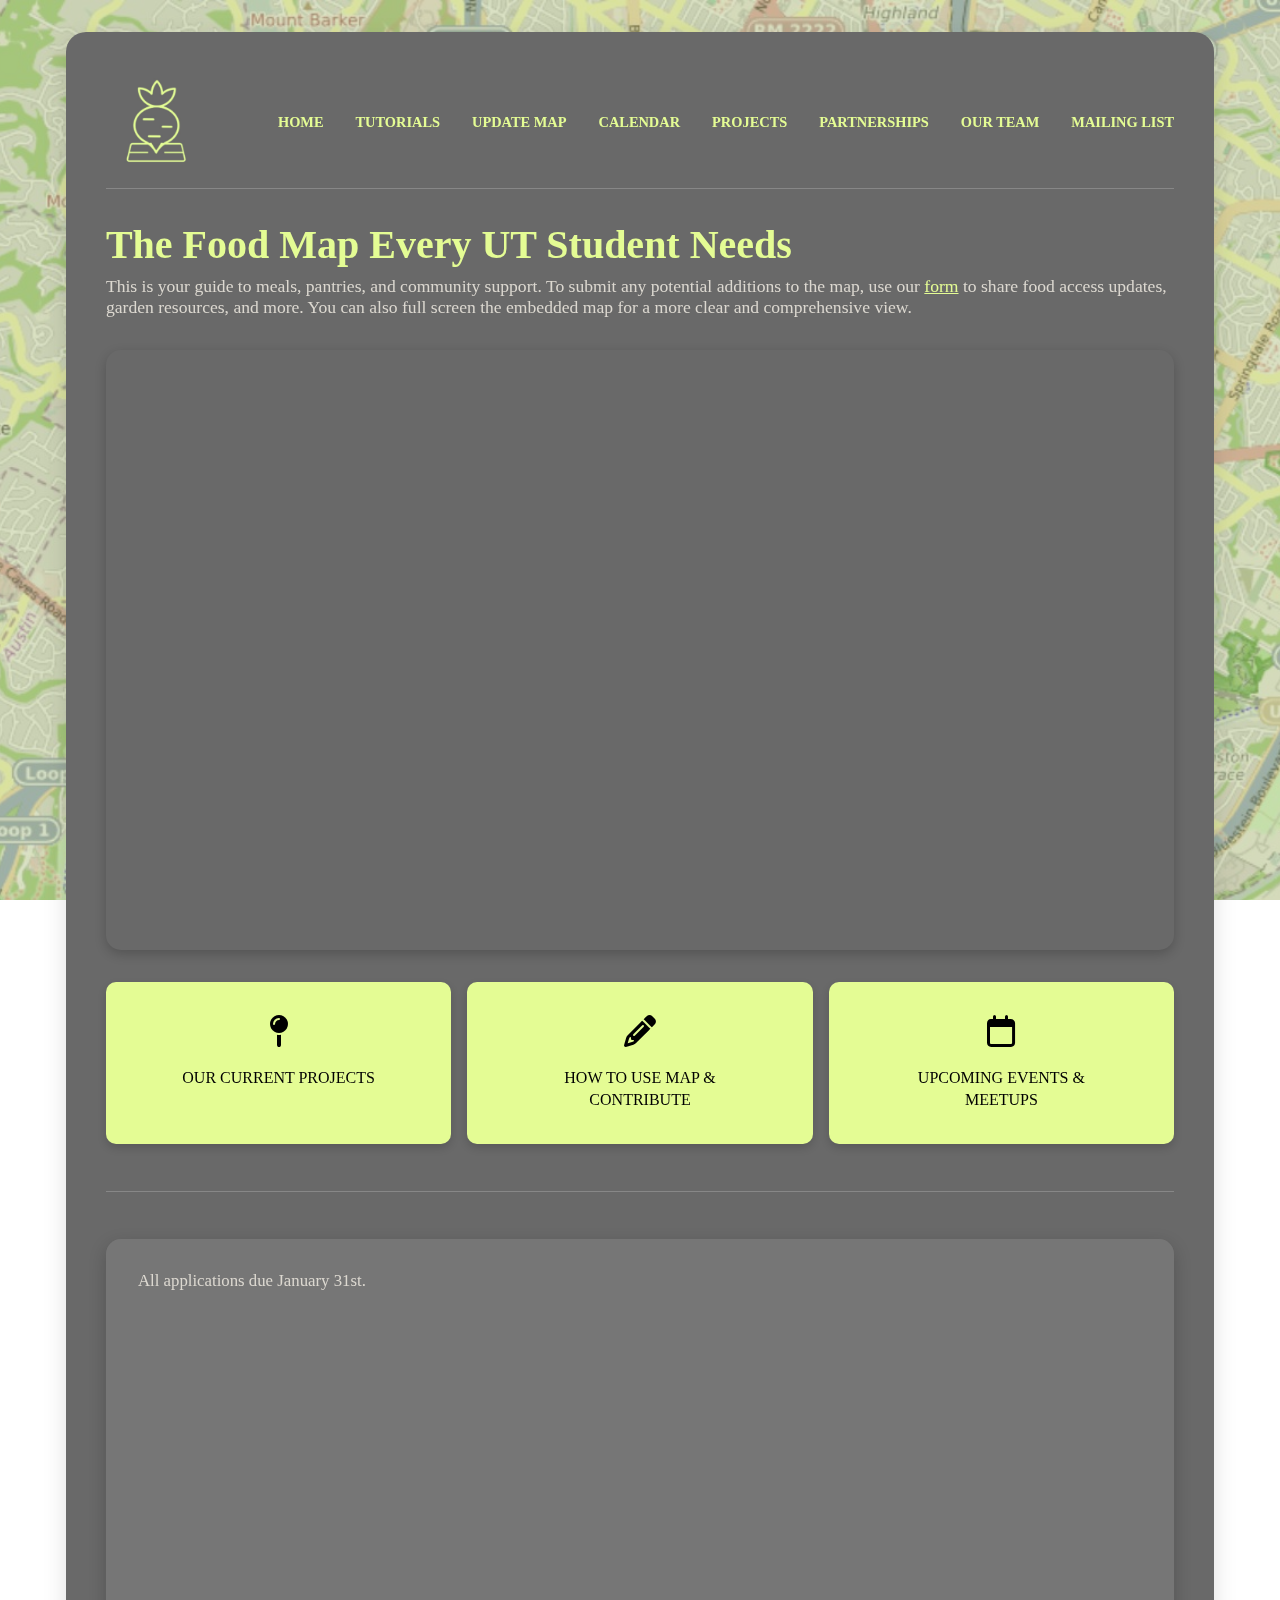
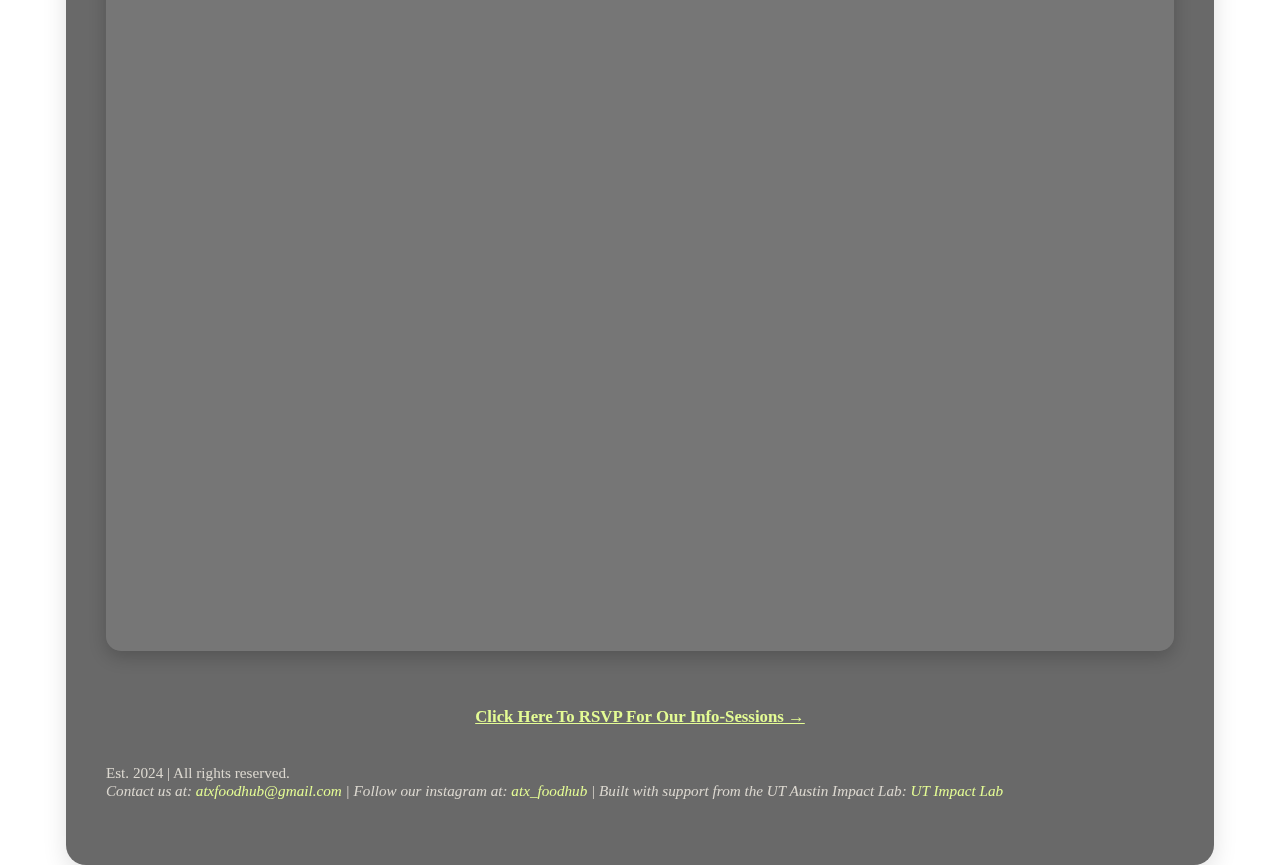
<file: index.html>
<!DOCTYPE html>
<html lang="en">

<head>
  <meta charset="UTF-8" />
  <meta name="viewport" content="width=device-width, initial-scale=1" />
  <title>Community Map</title>
  <link rel="stylesheet" href="index.css" />
  <!-- Font Awesome CDN for icons -->
  <link rel="stylesheet" href="https://cdnjs.cloudflare.com/ajax/libs/font-awesome/6.4.0/css/all.min.css" />
</head>

<body>

  <div class="panel">
    <nav class="navbar">
      <div class="logo">
        <img src="logozoomed.jpeg" alt="Site Logo" />
      </div>

      <!-- Hamburger button for mobile -->
      <button class="hamburger" aria-label="Toggle navigation menu" aria-expanded="false" aria-controls="nav-menu">
        <span></span>
        <span></span>
        <span></span>
      </button>

      <ul class="nav-links" id="nav-menu">
        <li><a href="index.html">HOME</a></li>
        <li><a href="tutorials.html">TUTORIALS</a></li>
        <li><a
            href="https://docs.google.com/forms/d/e/1FAIpQLSch2VEfYH0HOo6nLVtVA80ANG8w2hmjc_D5TfPsYolnSSijPA/viewform?usp=dialog">UPDATE
            MAP</a></li>
        <li><a href="calendar.html">CALENDAR</a></li>
        <li><a href="projects.html">PROJECTS</a></li>
        <!--    <li><a href="getinvolved.html">GET INVOLVED</a></li> -->
        <li><a href="partnerships.html">PARTNERSHIPS</a></li>
        <li><a href="ourteam.html">OUR TEAM</a></li>
        <li><a href="mailinglist.html">MAILING LIST</a></li>
      </ul>
    </nav>

    <div class="header">
      <h1>The Food Map Every UT Student Needs</h1>
      <p class="description">
        This is your guide to meals, pantries, and community support. To submit any potential additions to the map, use
        our <a
          href="https://docs.google.com/forms/d/e/1FAIpQLSch2VEfYH0HOo6nLVtVA80ANG8w2hmjc_D5TfPsYolnSSijPA/viewform?usp=dialog"
          target="_blank" rel="noopener noreferrer">form</a> to share food access updates, garden resources, and more.
        You can also full screen the embedded map for a more clear and comprehensive view.
      </p>
    </div>

    <div class="map-wrapper">
      <iframe
        src="https://umap.openstreetmap.fr/da/map/atx-food-hub_1178661?scaleControl=false&miniMap=false&scrollWheelZoom=false&zoomControl=false&editControl=false&moreControl=false&searchControl=null#13/30.2994/-97.7430"
        frameborder="0" allowfullscreen class="map"></iframe>
    </div>

    <div class="cards">
      <a href="projects.html" class="card">
        <div class="icon"><i class="fa-solid fa-map-pin"></i></div>
        <h3>OUR CURRENT PROJECTS</h3>
      </a>
      <a href="#" class="card">
        <div class="icon"><i class="fa-solid fa-pencil"></i></div>
        <h3>HOW TO USE MAP &<br>CONTRIBUTE</h3>
      </a>
      <a href="calendar.html" class="card">
        <div class="icon"><i class="fa-regular fa-calendar"></i></div>
        <h3>UPCOMING EVENTS &<br>MEETUPS</h3>
      </a>
    </div>

    <hr />

    <div class="form-section">
      <!-- <h2>Apply Now</h2> -->
      <p>
        All applications due January 31st.
      </p>

      <div class="form-wrapper">
        <iframe
          src="https://docs.google.com/forms/d/e/1FAIpQLSd3O6dxGWFJ6uSArKq5-3dT1Kj1lgUxn3Bhiqz8OQFFcBIr-w/viewform?embedded=true"
          width="100%" height="900" frameborder="0" marginheight="0" marginwidth="0" loading="lazy">
          Loading…
        </iframe>
      </div>
    </div>

    <div class="form-link">
      <a href="https://docs.google.com/forms/d/e/1FAIpQLSfF3VnNlKkAHtNay9NuaVKkFLbscXLRtpF4HQy6E-hZfbS2WA/viewform?usp=header"
        target="_blank" rel="noopener noreferrer">
        Click Here To RSVP For Our Info-Sessions →
      </a>
    </div>

    <footer>
      <p>Est. 2024 | All rights reserved.</p>
      <address>
        Contact us at: <a href="mailto:atxfoodhub@gmail.com">atxfoodhub@gmail.com</a>
        | Follow our instagram at: <a href="https://www.instagram.com/atx_foodhub/">atx_foodhub</a>
        | Built with support from the UT Austin Impact Lab: <a href="https://exl.cns.utexas.edu/impact-lab">UT Impact
          Lab</a>
      </address>
    </footer>
  </div>

  <script>
    const hamburger = document.querySelector('.hamburger');
    const navLinks = document.querySelector('.nav-links');

    hamburger.addEventListener('click', () => {
      const expanded = hamburger.getAttribute('aria-expanded') === 'true' || false;
      hamburger.setAttribute('aria-expanded', !expanded);
      navLinks.classList.toggle('active');
    });

    // Log map clicks to Google Sheets via Apps Script
    document.querySelector(".map").addEventListener("click", () => {
      console.log("Click detected!");
      fetch("https://script.google.com/macros/s/AKfycbxsLNbu0fw80YsvYGFd4cI2WXDAazxSzB-e6WyydxUKV-xNevysb3hTZshJw3Vjwdqy/exec", {
        method: "POST",
        headers: {
          "Content-Type": "application/json"
        },
        body: JSON.stringify({
          clicked: true,
          timestamp: new Date().toISOString()
        })
      })
        .then(r => r.json())
        .then(d => console.log("Logged:", d))
        .catch(err => console.error("Error:", err));
    });

  </script>

</body>

</html>
</file>
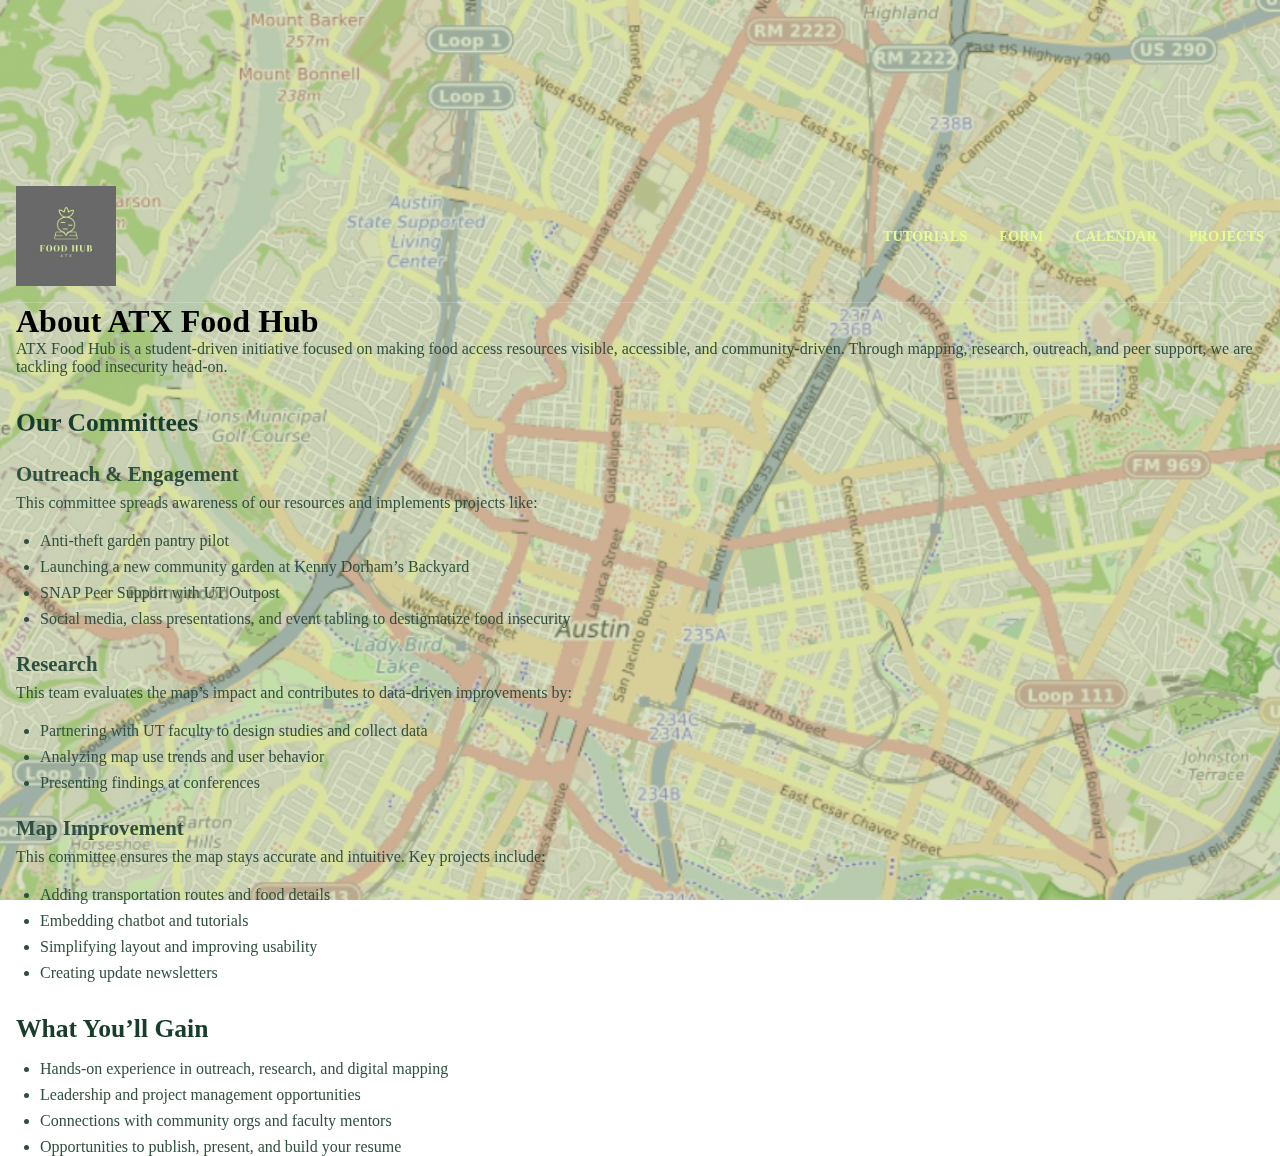
<file: about.html>
<!DOCTYPE html>
<html lang="en">
<head>
  <meta charset="UTF-8" />
  <meta name="viewport" content="width=device-width, initial-scale=1.0" />
  <title>About | ATX Food Hub</title>
  <link rel="stylesheet" href="index.css" />
  <style>
    .content h2 {
      margin-top: 2rem;
      margin-bottom: 1rem;
      font-size: 1.6rem;
      color: #183d2c;
    }

    .content h3 {
      margin-top: 1.5rem;
      margin-bottom: 0.5rem;
      font-size: 1.3rem;
      color: #2f4f3e;
    }

    .content p, .content ul {
      margin-bottom: 1.25rem;
      color: #2f4f3e;
    }

    .content ul {
      padding-left: 1.5rem;
      list-style-type: disc;
    }

    .content li {
      margin-bottom: 0.5rem;
    }
  </style>
</head>
<body>
  <div class="map-container">
    <iframe
      src="https://umap.openstreetmap.fr/da/map/atx-food-hub_1178661?scaleControl=false&miniMap=false&scrollWheelZoom=false&zoomControl=false&editControl=false&moreControl=false&searchControl=null#13/30.2994/-97.7430"
      frameborder="0"
      allowfullscreen
      class="map"
    ></iframe>
  </div>

  <div class="overlay">
    <nav class="navbar">
      <div class="logo">
        <img src="IMG_3095.jpeg" alt="ATX Food Hub Logo" width="50" height="50">
      </div>
      <ul class="nav-links">
        <li><a href="tutorials.html">TUTORIALS</a></li>
        <li><a href="https://docs.google.com/forms/d/e/1FAIpQLSch2VEfYH0HOo6nLVtVA80ANG8w2hmjc_D5TfPsYolnSSijPA/viewform?usp=dialog">FORM</a></li>
        <li><a href="calendar.html">CALENDAR</a></li>
        <li><a href="projects.html">PROJECTS</a></li>
      </ul>
    </nav>

    <main class="content">
      <h1>About ATX Food Hub</h1>
      <p>ATX Food Hub is a student-driven initiative focused on making food access resources visible, accessible, and community-driven. Through mapping, research, outreach, and peer support, we are tackling food insecurity head-on.</p>

      <h2>Our Committees</h2>

      <h3>Outreach & Engagement</h3>
      <p>This committee spreads awareness of our resources and implements projects like:</p>
      <ul>
        <li>Anti-theft garden pantry pilot</li>
        <li>Launching a new community garden at Kenny Dorham’s Backyard</li>
        <li>SNAP Peer Support with UT Outpost</li>
        <li>Social media, class presentations, and event tabling to destigmatize food insecurity</li>
      </ul>

      <h3>Research</h3>
      <p>This team evaluates the map’s impact and contributes to data-driven improvements by:</p>
      <ul>
        <li>Partnering with UT faculty to design studies and collect data</li>
        <li>Analyzing map use trends and user behavior</li>
        <li>Presenting findings at conferences</li>
      </ul>

      <h3>Map Improvement</h3>
      <p>This committee ensures the map stays accurate and intuitive. Key projects include:</p>
      <ul>
        <li>Adding transportation routes and food details</li>
        <li>Embedding chatbot and tutorials</li>
        <li>Simplifying layout and improving usability</li>
        <li>Creating update newsletters</li>
      </ul>

      <h2>What You’ll Gain</h2>
      <ul>
        <li>Hands-on experience in outreach, research, and digital mapping</li>
        <li>Leadership and project management opportunities</li>
        <li>Connections with community orgs and faculty mentors</li>
        <li>Opportunities to publish, present, and build your resume</li>
      </ul>
    </main>
  </div>
</body>
</html>
</file>
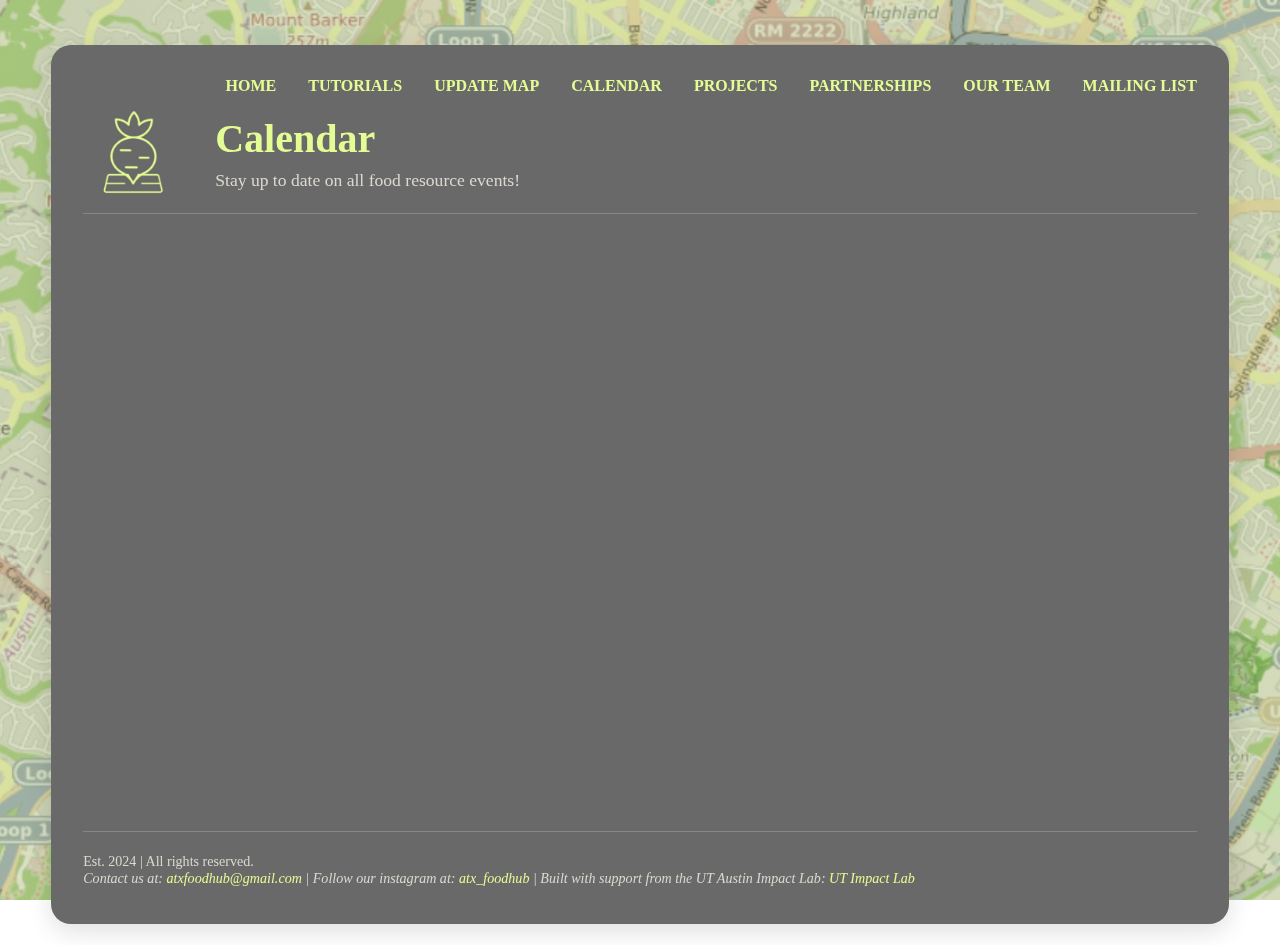
<file: calendar.html>
<!DOCTYPE html>
<html>
<head>
    <meta charset="UTF-8" />
    <meta name="viewport" content="width=device-width, initial-scale=1.0" />
    <link rel="stylesheet" href="calendar.css" />
    <title>Calendar</title>
</head>
<body>
  <div class="calendar-panel">

    <!-- NAVBAR INSIDE THE PANEL -->
    <nav class="navbar">
  <!-- Hamburger button for mobile -->
  <button class="hamburger" aria-label="Toggle navigation menu" aria-expanded="false" aria-controls="nav-menu">
    <span></span>
    <span></span>
    <span></span>
  </button>

  <!-- Nav links with an ID for accessibility -->
  <ul class="nav-links" id="nav-menu">
    <li><a href="index.html">HOME</a></li>
    <li><a href="tutorials.html">TUTORIALS</a></li>
    <li><a href="https://docs.google.com/forms/d/e/1FAIpQLSch2VEfYH0HOo6nLVtVA80ANG8w2hmjc_D5TfPsYolnSSijPA/viewform?usp=dialog">UPDATE MAP</a></li>
    <li><a href="calendar.html">CALENDAR</a></li>
    <li><a href="projects.html">PROJECTS</a></li>
  <!--  <li><a href="getinvolved.html">GET INVOLVED</a></li> -->
    <li><a href="partnerships.html">PARTNERSHIPS</a></li>
    <li><a href="ourteam.html">OUR TEAM</a></li>
    <li><a href="mailinglist.html">MAILING LIST</a></li>
  </ul>
</nav>

    <!-- HEADER -->
    <div class="calendar-header">
      <img src="logozoomed.jpeg" alt="Student Org Logo" class="logo" />
      <div>
        <h1>Calendar</h1>
        <p class="description">Stay up to date on all food resource events!</p>
      </div>
    </div>

    <!-- CALENDAR -->
    <iframe src="https://calendar.google.com/calendar/embed?height=600&wkst=1&ctz=America%2FChicago&showPrint=0&showTz=0&title&src=ZjgzYTQ5NDM1NDA4ZDM0NWI3MDcwNGNiODk4M2ExNDM2YWY3YzllNzVmZWE0ZDM2YzFiNWY0ZjAxNzY3OGJlN0Bncm91cC5jYWxlbmRhci5nb29nbGUuY29t&color=%23c0ca33"
      frameborder="0" scrolling="no"></iframe>
      <hr>
    <footer>
    <p>Est. 2024 | All rights reserved.</p>
    <address>
      Contact us at: <a href="mailto:atxfoodhub@gmail.com">atxfoodhub@gmail.com</a>
      | Follow our instagram at: <a href="https://www.instagram.com/atx_foodhub/">atx_foodhub</a>
      | Built with support from the UT Austin Impact Lab: <a href="https://exl.cns.utexas.edu/impact-lab">UT Impact Lab</a>
    </address>
  </footer>
  </div>
  <script>
  const hamburger = document.querySelector('.hamburger');
  const navLinks = document.querySelector('.nav-links');

  hamburger.addEventListener('click', () => {
    const expanded = hamburger.getAttribute('aria-expanded') === 'true' || false;
    hamburger.setAttribute('aria-expanded', !expanded);
    navLinks.classList.toggle('active');
  });
</script>
</body>
</html>
</file>
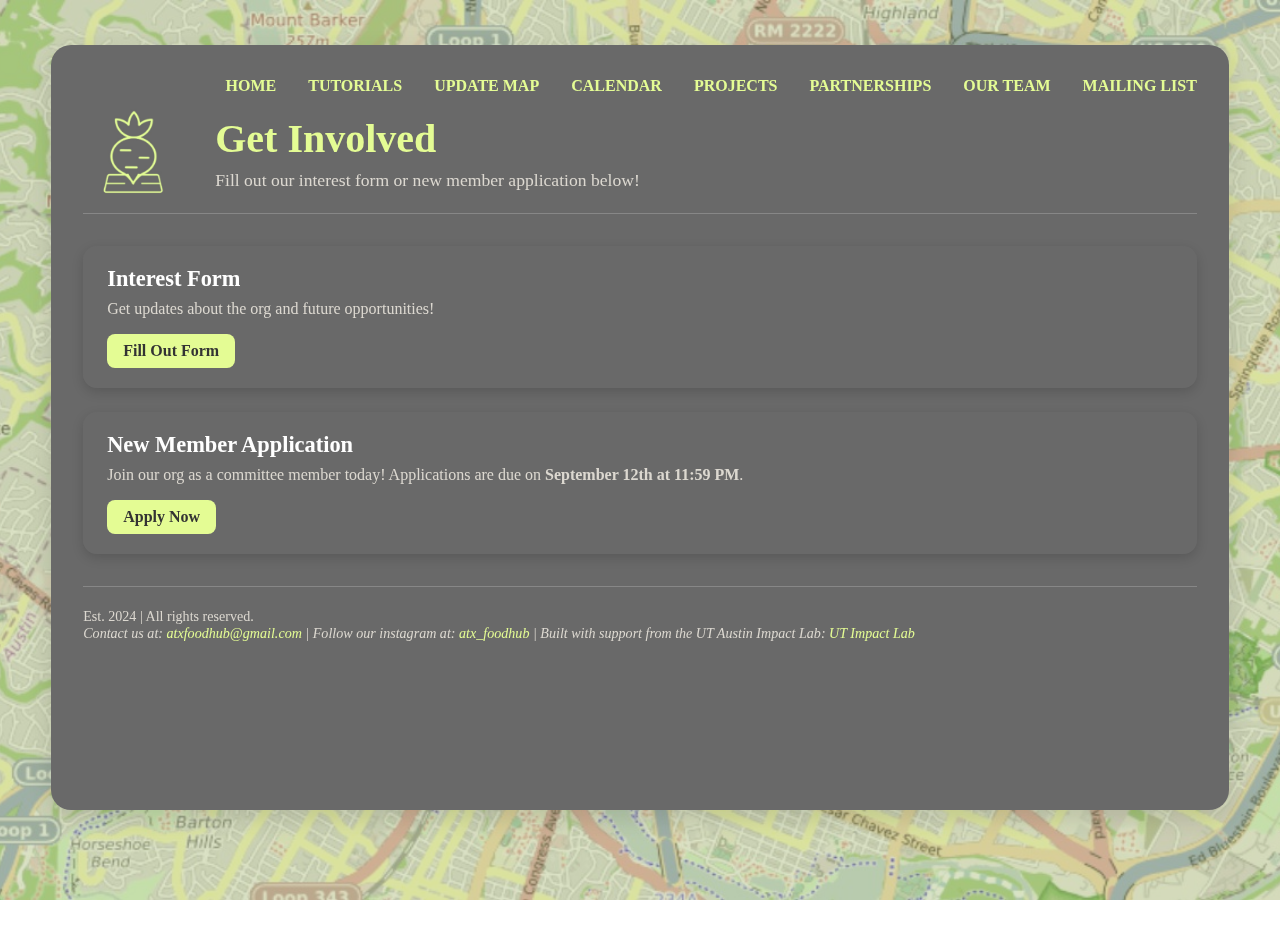
<file: getinvolved.html>
<!DOCTYPE html> 
<html>
<head>
    <meta charset="UTF-8" />
    <meta name="viewport" content="width=device-width, initial-scale=1.0" />
    <link rel="stylesheet" href="getinvolved.css" />
    <title>Get Involved</title>
</head>
<!-- Google tag (gtag.js) -->
<script async src="https://www.googletagmanager.com/gtag/js?id=G-KLF311B4P7"></script>
<script>
  window.dataLayer = window.dataLayer || [];
  function gtag(){dataLayer.push(arguments);}
  gtag('js', new Date());

  gtag('config', 'G-KLF311B4P7');
</script>
<body>
  <div class="involved-panel">

    <!-- NAVBAR -->
    <nav class="navbar">
      <!-- Hamburger button for mobile -->
      <button class="hamburger" aria-label="Toggle navigation menu" aria-expanded="false" aria-controls="nav-menu">
        <span></span>
        <span></span>
        <span></span>
      </button>

      <!-- Nav links -->
      <ul class="nav-links" id="nav-menu">
        <li><a href="index.html">HOME</a></li>
        <li><a href="tutorials.html">TUTORIALS</a></li>
        <li><a href="https://docs.google.com/forms/d/e/1FAIpQLSch2VEfYH0HOo6nLVtVA80ANG8w2hmjc_D5TfPsYolnSSijPA/viewform?usp=dialog">UPDATE MAP</a></li>
        <li><a href="calendar.html">CALENDAR</a></li>
        <li><a href="projects.html">PROJECTS</a></li>
   <!--     <li><a href="getinvolved.html">GET INVOLVED</a></li> -->
        <li><a href="partnerships.html">PARTNERSHIPS</a></li>
        <li><a href="ourteam.html">OUR TEAM</a></li>
        <li><a href="mailinglist.html">MAILING LIST</a></li>
      </ul>
    </nav>

    <!-- HEADER -->
    <div class="involved-header">
      <img src="logozoomed.jpeg" alt="Student Org Logo" class="logo" />
      <div>
        <h1>Get Involved</h1>
        <p class="description">Fill out our interest form or new member application below!</p>
      </div>
    </div>

    <!-- CONTENT -->
    <div class="form-sections">
      <section class="form-card">
        <h2>Interest Form</h2>
        <p>Get updates about the org and future opportunities!</p>
        <a href="https://docs.google.com/forms/d/1GNX9SVdlU-Tf6Exd8TpD5hSWG4-RIm9MkPNHg05GLgQ/viewform?edit_requested=true" target="_blank" class="form-button">Fill Out Form</a>
      </section>

      <section class="form-card">
        <h2>New Member Application</h2>
        <p>Join our org as a committee member today! Applications are due on <strong>September 12th at 11:59 PM</strong>.</p>
        <a href="https://docs.google.com/forms/d/18nZuBV8PMlwM-gmT10tNT9csIpEk0fj1gZ4d4hYVY9M/viewform?edit_requested=true" target="_blank" class="form-button">Apply Now</a>
      </section>
    </div>

    <hr>
    <footer>
      <p>Est. 2024 | All rights reserved.</p>
      <address>
        Contact us at: <a href="mailto:atxfoodhub@gmail.com">atxfoodhub@gmail.com</a>
        | Follow our instagram at: <a href="https://www.instagram.com/atx_foodhub/">atx_foodhub</a>
        | Built with support from the UT Austin Impact Lab: <a href="https://exl.cns.utexas.edu/impact-lab">UT Impact Lab</a>
      </address>
    </footer>
  </div>

  <!-- JS for hamburger menu -->
  <script>
    const hamburger = document.querySelector('.hamburger');
    const navLinks = document.querySelector('.nav-links');

    hamburger.addEventListener('click', () => {
      const expanded = hamburger.getAttribute('aria-expanded') === 'true' || false;
      hamburger.setAttribute('aria-expanded', !expanded);
      navLinks.classList.toggle('active');
    });
  </script>
</body>
</html>
</file>
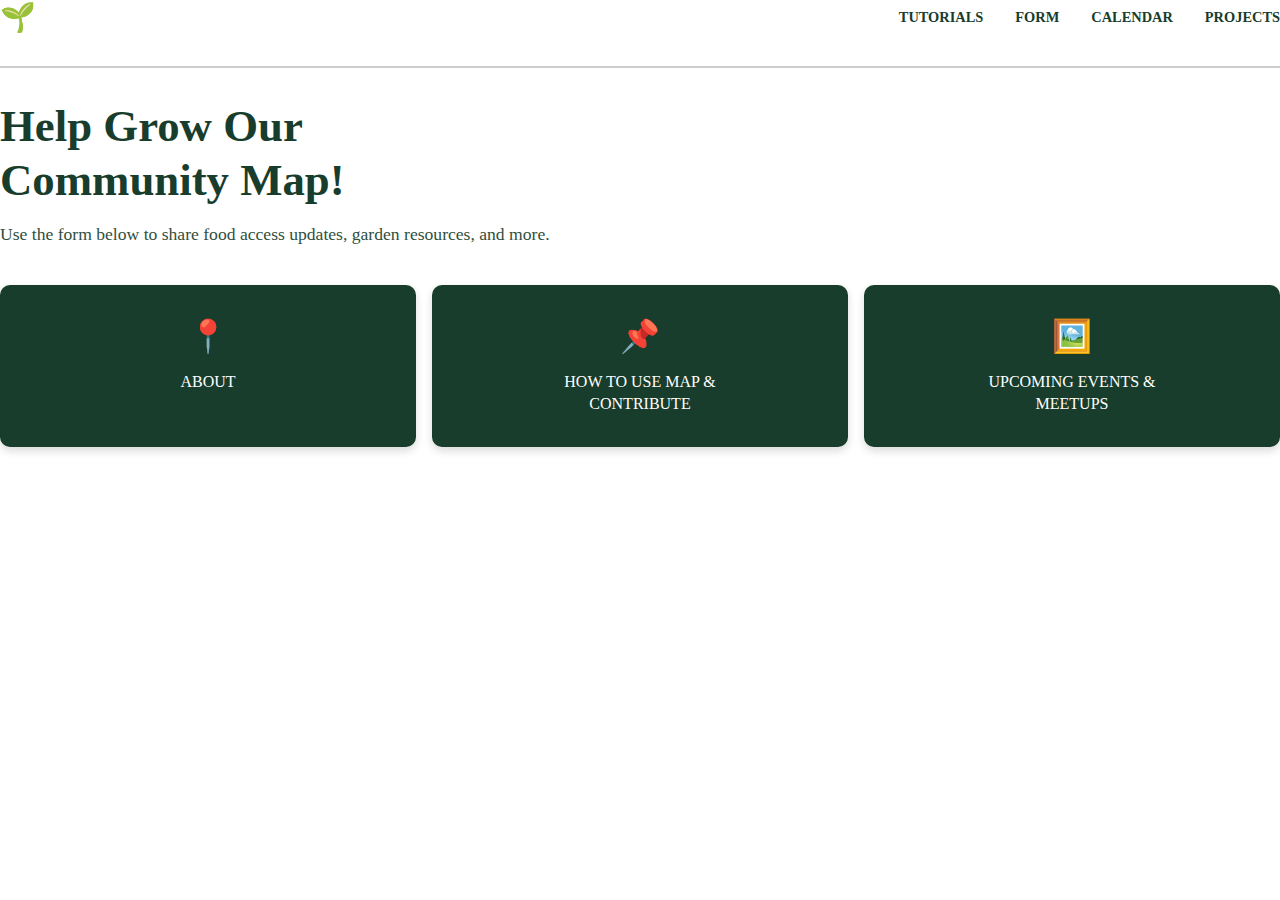
<file: home.html>
<!DOCTYPE html>
<html lang="en">
<head>
  <meta charset="UTF-8" />
  <meta name="viewport" content="width=device-width, initial-scale=1.0" />
  <title>Community Map</title>
  <link rel="stylesheet" href="home.css" />
</head>
<body>
  <div class="container">
    <nav class="navbar">
      <div class="logo">🌱</div>
      <ul class="nav-links">
        <li><a href="#">TUTORIALS</a></li>
        <li><a href="#">FORM</a></li>
        <li><a href="#">CALENDAR</a></li>
        <li><a href="#">PROJECTS</a></li>
      </ul>
    </nav>

    <main class="content">
      <h1>Help Grow Our <br>Community Map!</h1>
      <p>Use the form below to share food access updates, garden resources, and more.</p>

      <div class="cards">
        <a href="#" class="card">
          <div class="icon">📍</div>
          <h3>ABOUT</h3>
        </a>
        <a href="#" class="card">
          <div class="icon">📌</div>
          <h3>HOW TO USE MAP &<br>CONTRIBUTE</h3>
        </a>
        <a href="#" class="card">
          <div class="icon">🖼️</div>
          <h3>UPCOMING EVENTS &<br>MEETUPS</h3>
        </a>
      </div>
    </main>
  </div>
</body>
</html>
</file>
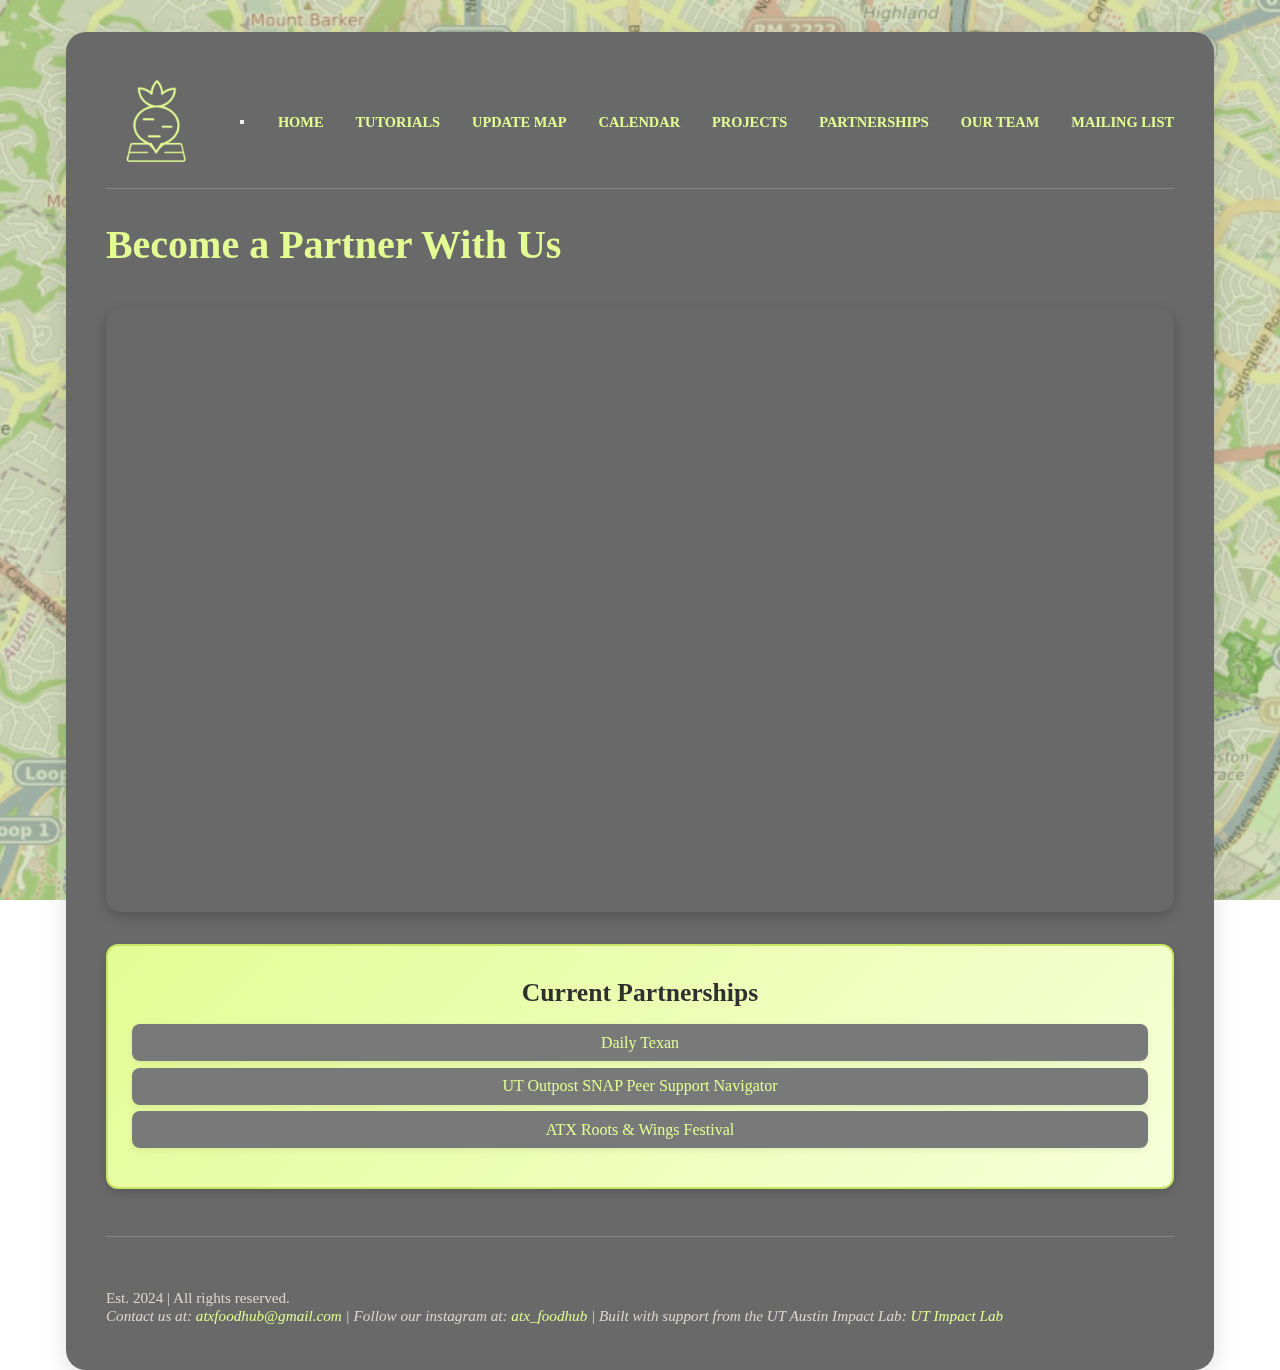
<file: partnerships.html>
<!DOCTYPE html>
<html lang="en">

<head>
  <meta charset="UTF-8" />
  <meta name="viewport" content="width=device-width, initial-scale=1" />
  <title>Become a Partner</title>
  <link rel="stylesheet" href="partnerships.css" />
  <link rel="stylesheet" href="https://cdnjs.cloudflare.com/ajax/libs/font-awesome/6.4.0/css/all.min.css" />
</head>

<body>

  <div class="panel">
    <!-- NAVBAR -->
    <nav class="navbar">
      <div class="logo">
        <img src="logozoomed.jpeg" alt="Site Logo" />
      </div>

      <!-- Hamburger button for mobile -->
      <button class="hamburger" aria-label="Toggle navigation menu" aria-expanded="false" aria-controls="nav-menu">
        <span></span>
        <span></span>
        <span></span>
      </button>

      <ul class="nav-links" id="nav-menu">
        <li><a href="index.html">HOME</a></li>
        <li><a href="tutorials.html">TUTORIALS</a></li>
        <li><a
            href="https://docs.google.com/forms/d/e/1FAIpQLSch2VEfYH0HOo6nLVtVA80ANG8w2hmjc_D5TfPsYolnSSijPA/viewform?usp=dialog">UPDATE
            MAP</a>
        </li>
        <li><a href="calendar.html">CALENDAR</a></li>
        <li><a href="projects.html">PROJECTS</a></li>
        <!--   <li><a href="getinvolved.html">GET INVOLVED</a></li>  -->
        <li><a href="partnerships.html">PARTNERSHIPS</a></li>
        <li><a href="ourteam.html">OUR TEAM</a></li>
        <li><a href="mailinglist.html">MAILING LIST</a></li>
      </ul>
    </nav>

    <!-- HEADER -->
    <div class="header">
      <h1>Become a Partner With Us</h1>
    </div>

    <!-- EMBEDDED GOOGLE FORM -->
    <div class="map-wrapper">
      <iframe src="https://docs.google.com/forms/d/1_zwkaBUlSTDxUbws8g3xiCRXVkmnhzK148GVcGiqPHU/viewform?embedded=true"
        width="100%" height="600" frameborder="0" marginheight="0" marginwidth="0">
        Loading…
      </iframe>
    </div>

    <!-- CURRENT PARTNERSHIPS -->
    <section class="cards">
      <div class="card partnerships-card">
        <h3>Current Partnerships</h3>
        <ul class="partnership-list">
          <li><a
              href="https://thedailytexan.com/2025/04/17/ut-student-creates-map-with-nearby-affordable-resources-to-address-food-insecurity/"
              target="_blank">Daily Texan</a></li>
          <li><a href="https://deanofstudents.utexas.edu/sos/ut-outpost-snap-benefits.php" target="_blank">UT Outpost
              SNAP Peer Support Navigator</a></li>
          <!-- <li>Patterson Park Community Garden - Food Pantry Coordination</li> -->
          <li><a href="https://rootsandwingsfest.com/" target="_blank">ATX Roots & Wings Festival</a></li>
          <!-- <li>Austin Bicycle Meals - Resource Card + Meal Distribution</li> -->
        </ul>
      </div>
    </section>

    <hr />
    <footer>
      <p>Est. 2024 | All rights reserved.</p>
      <address>
        Contact us at: <a href="mailto:atxfoodhub@gmail.com">atxfoodhub@gmail.com</a>
        | Follow our instagram at: <a href="https://www.instagram.com/atx_foodhub/">atx_foodhub</a>
        | Built with support from the UT Austin Impact Lab: <a href="https://exl.cns.utexas.edu/impact-lab">UT Impact
          Lab</a>
      </address>
    </footer>
  </div>

  <script>
    const hamburger = document.querySelector('.hamburger');
    const navLinks = document.querySelector('.nav-links');

    hamburger.addEventListener('click', () => {
      const expanded = hamburger.getAttribute('aria-expanded') === 'true' || false;
      hamburger.setAttribute('aria-expanded', !expanded);
      navLinks.classList.toggle('active');
    });
  </script>

</body>

</html>
</file>
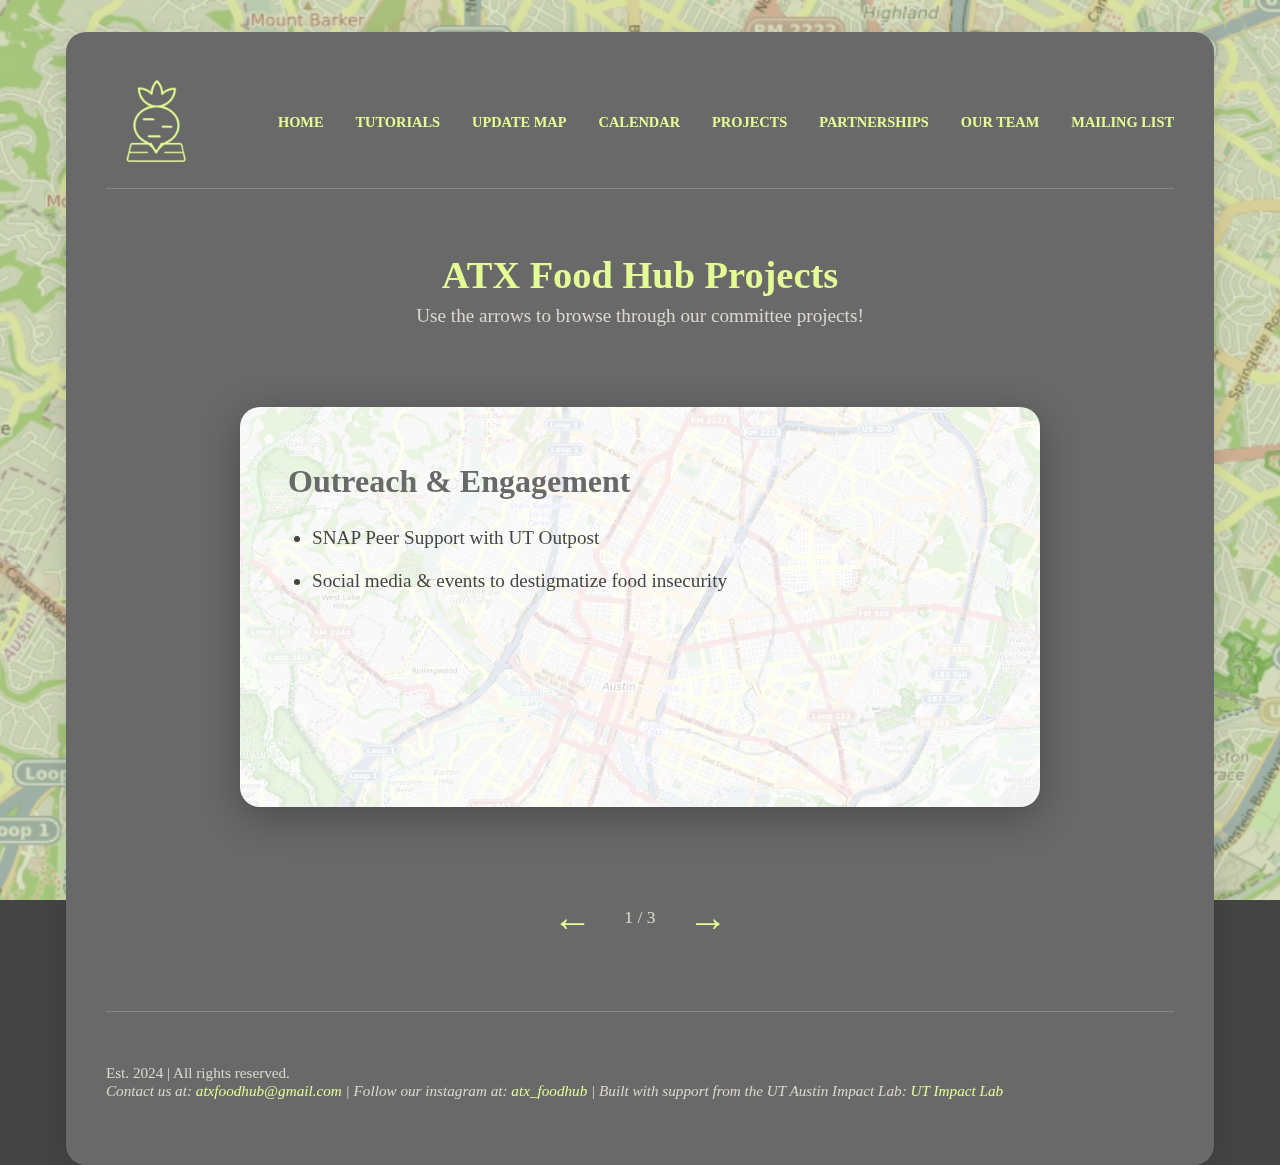
<file: projects.html>
<!DOCTYPE html>
<html lang="en">

<head>
  <meta charset="UTF-8" />
  <meta name="viewport" content="width=device-width, initial-scale=1.0" />
  <title>Projects | ATX Food Hub</title>
  <link rel="stylesheet" href="index.css" />
  <style>
    body,
    html {
      height: 100%;
      margin: 0;
      background-color: #444;
    }

    .panel {
      display: flex;
      flex-direction: column;
      min-height: 100vh;
    }

    .slide-wrapper {
      flex-grow: 1;
      display: flex;
      justify-content: center;
      align-items: center;
      position: relative;
      padding: 2rem;
    }

    .slide-section {
      display: none;
      max-width: 800px;
      width: 90%;
      min-height: 400px;
      background-size: cover;
      background-position: center;
      background-repeat: no-repeat;
      background-blend-mode: lighten;
      background-color: rgba(255, 255, 255, 0.8);
      /* semi-transparent overlay */
      border-radius: 20px;
      padding: 3.5rem 3rem;
      box-shadow: 0 10px 40px rgba(0, 0, 0, 0.3);
      animation: fadeIn 0.5s ease-in-out;
      color: #444;
      overflow-y: auto;
    }

    .slide-section.active {
      display: block;
    }

    @keyframes fadeIn {
      from {
        opacity: 0;
        transform: translateX(30px);
      }

      to {
        opacity: 1;
        transform: translateX(0);
      }
    }

    .slide-section h2 {
      font-size: 2rem;
      color: #696969;
      margin-bottom: 1.5rem;
    }

    .slide-section ul {
      font-size: 1.2rem;
      padding-left: 1.5rem;
      margin-top: 0.5rem;
    }

    .slide-section ul li {
      margin-bottom: 0.9rem;
      line-height: 1.5;
    }

    .arrow-nav {
      display: flex;
      justify-content: center;
      align-items: center;
      margin: 1.5rem 0;
      gap: 2rem;
    }

    .arrow-btn {
      background-color: transparent;
      border: none;
      font-size: 2.5rem;
      color: #e4fc94;
      cursor: pointer;
      transition: transform 0.2s ease;
    }

    .arrow-btn:hover {
      transform: scale(1.2);
      color: #c8e664;
    }

    .slide-indicator {
      color: #dcd8d0;
      font-size: 1.1rem;
    }

    .header {
      text-align: center;
      margin-top: 2rem;
    }

    .header h1 {
      font-size: 2.4rem;
      color: #e4fc94;
      margin-bottom: 0.5rem;
    }

    .header .description {
      color: #dcd8d0;
      font-size: 1.2rem;
      margin-bottom: 1rem;
    }

    footer {
      padding-top: 5px;
      padding-bottom: 5px;
      font-size: 0.95rem;
      color: #dcd8d0;
    }

    footer a {
      color: #e4fc94;
      font-style: italic;
      text-decoration: none;
    }


    hr {
      border: none;
      border-top: 1px solid rgba(255, 255, 255, 0.2);
      margin-top: 15px;
      margin-bottom: 15px;
    }

    @media (max-width: 768px) {
      .slide-section {
        padding: 2.5rem 1.5rem;
        min-height: 300px;
      }

      .slide-section h2 {
        font-size: 1.6rem;
      }

      .slide-section ul {
        font-size: 1rem;
      }

      .slide-section ul li {
        margin-bottom: 0.7rem;
      }

      .arrow-btn {
        font-size: 2rem;
      }
    }
  </style>
</head>
<!-- Google tag (gtag.js) -->
<script async src="https://www.googletagmanager.com/gtag/js?id=G-KLF311B4P7"></script>
<script>
  window.dataLayer = window.dataLayer || [];
  function gtag(){dataLayer.push(arguments);}
  gtag('js', new Date());

  gtag('config', 'G-KLF311B4P7');
</script>
<body>
  <div class="panel">
    <nav class="navbar">
      <div class="logo">
        <img src="logozoomed.jpeg" alt="ATX Food Hub Logo" width="50" height="50" />
      </div>
      
      <button class="hamburger" aria-label="Toggle navigation menu" aria-expanded="false" aria-controls="nav-menu">
    <span></span>
    <span></span>
    <span></span>
  </button>

      <ul class="nav-links">
        <li><a href="index.html">HOME</a></li>
        <li><a href="tutorials.html">TUTORIALS</a></li>
        <li><a href="https://docs.google.com/forms/d/e/1FAIpQLSch2VEfYH0HOo6nLVtVA80ANG8w2hmjc_D5TfPsYolnSSijPA/viewform?usp=dialog">UPDATE MAP</a>
        </li>
        <li><a href="calendar.html">CALENDAR</a></li>
        <li><a href="projects.html">PROJECTS</a></li>
      <!--  <li><a href="getinvolved.html">GET INVOLVED</a></li> -->
        <li><a href="partnerships.html">PARTNERSHIPS</a></li>
        <li><a href="ourteam.html">OUR TEAM</a></li>
        <li><a href="mailinglist.html">MAILING LIST</a></li>
      </ul>
    </nav>

    <div class="header">
      <h1>ATX Food Hub Projects</h1>
      <p class="description">Use the arrows to browse through our committee projects!</p>
    </div>

    <div class="slide-wrapper">
      <div class="slide-section active" style="background-image: url('mapbackground.jpeg');">
        <h2>Outreach & Engagement</h2>
        <ul>
          <li>SNAP Peer Support with UT Outpost</li>
          <li>Social media & events to destigmatize food insecurity</li>
        </ul>
      </div>

      <div class="slide-section" style="background-image: url('mapbackground.jpeg');">
        <h2>Research</h2>
        <ul>
          <li>Partnering with UT faculty to design studies related to food resources</li>
          <li>Analyzing map use and user behavior</li>
          <li>Presenting findings at conferences</li>
        </ul>
      </div>

      <div class="slide-section" style="background-image: url('mapbackground.jpeg');">
        <h2>Map Improvement</h2>
        <ul>
          <li>Continuously adding transportation routes & detailed info</li>
          <li>Embedding chatbot and tutorials into our website</li>
          <li>Improving layout & usability</li>
          <li>Sending update newsletters</li>
        </ul>
      </div>
    </div>

    <div class="arrow-nav">
      <button class="arrow-btn" onclick="prevSlide()">&#8592;</button>
      <div class="slide-indicator" id="slide-indicator">1 / 3</div>
      <button class="arrow-btn" onclick="nextSlide()">&#8594;</button>
    </div>
    <hr>
    <footer>
      <p>Est. 2024 | All rights reserved.</p>
      <address>
        Contact us at: <a href="mailto:atxfoodhub@gmail.com">atxfoodhub@gmail.com</a>
        | Follow our instagram at: <a href="https://www.instagram.com/atx_foodhub/">atx_foodhub</a>
        | Built with support from the UT Austin Impact Lab: <a href="https://exl.cns.utexas.edu/impact-lab">UT Impact Lab</a>
      </address>
    </footer>
  </div>

  <script>
    const slides = document.querySelectorAll('.slide-section');
    const indicator = document.getElementById('slide-indicator');
    let currentSlide = 0;

    function showSlide(index) {
      slides.forEach((slide, i) => {
        slide.classList.toggle('active', i === index);
      });
      indicator.textContent = `${index + 1} / ${slides.length}`;
    }

    function nextSlide() {
      currentSlide = (currentSlide + 1) % slides.length;
      showSlide(currentSlide);
    }

    function prevSlide() {
      currentSlide = (currentSlide - 1 + slides.length) % slides.length;
      showSlide(currentSlide);
    }

    
  const hamburger = document.querySelector('.hamburger');
  const navLinks = document.querySelector('.nav-links');

  hamburger.addEventListener('click', () => {
    const expanded = hamburger.getAttribute('aria-expanded') === 'true' || false;
    hamburger.setAttribute('aria-expanded', !expanded);
    navLinks.classList.toggle('active');
  });
  
  </script>
</body>

</html>
</file>
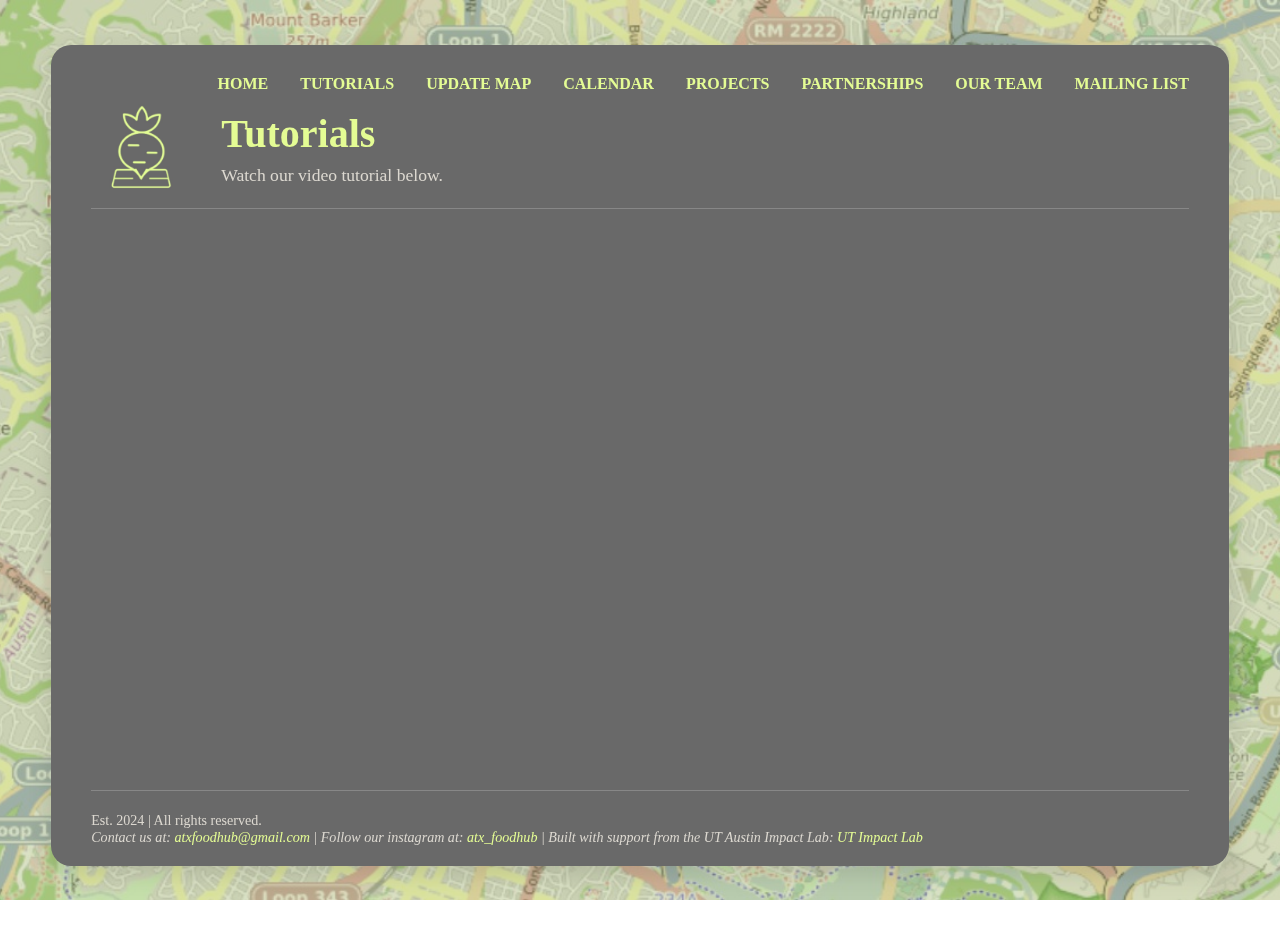
<file: tutorials.html>
<!DOCTYPE html>
<html>
<head>
  <meta charset="UTF-8" />
  <meta name="viewport" content="width=device-width, initial-scale=1" />
  <link rel="stylesheet" href="tutorial.css" />
  <title>Tutorials</title>
</head>
<!-- Google tag (gtag.js) -->
<script async src="https://www.googletagmanager.com/gtag/js?id=G-KLF311B4P7"></script>
<script>
  window.dataLayer = window.dataLayer || [];
  function gtag(){dataLayer.push(arguments);}
  gtag('js', new Date());

  gtag('config', 'G-KLF311B4P7');
</script>
<body>
  <div class="calendar-panel">

    <!-- NAVBAR INSIDE THE PANEL -->
    <nav class="navbar">

       <!-- Hamburger button -->
    <button class="hamburger" aria-label="Toggle menu" aria-expanded="false" aria-controls="nav-menu">
      <span></span>
      <span></span>
      <span></span>
    </button>
      
  <ul class="nav-links">
        <li><a href="index.html">HOME</a></li>
        <li><a href="tutorials.html">TUTORIALS</a></li>
        <li><a href="https://docs.google.com/forms/d/e/1FAIpQLSch2VEfYH0HOo6nLVtVA80ANG8w2hmjc_D5TfPsYolnSSijPA/viewform?usp=dialog">UPDATE MAP</a></li>
        <li><a href="calendar.html">CALENDAR</a></li>
        <li><a href="projects.html">PROJECTS</a></li>
      <!--  <li><a href="getinvolved.html">GET INVOLVED</a></li> -->
        <li><a href="partnerships.html">PARTNERSHIPS</a></li>
        <li><a href="ourteam.html">OUR TEAM</a></li>
        <li><a href="mailinglist.html">MAILING LIST</a></li>
      </ul>
    </nav>

    <!-- HEADER -->
    <div class="calendar-header">
      <img src="logozoomed.jpeg" alt="Student Org Logo" class="logo" />
      <div>
        <h1>Tutorials</h1>
        <p class="description">Watch our video tutorial below.</p>
      </div>
    </div>

    <!-- VIDEO -->
    <iframe
      class="tutorial-video"
      src="https://drive.google.com/file/d/1xVCE3TjWKQwvBH1QPfRbNCrh1AiP4WqY/preview"
      allow="autoplay"
      allowfullscreen
    ></iframe>

    <hr />

    <footer>
      <p>Est. 2024 | All rights reserved.</p>
      <address>
        Contact us at: <a href="mailto:atxfoodhub@gmail.com">atxfoodhub@gmail.com</a>
        | Follow our instagram at: <a href="https://www.instagram.com/atx_foodhub/">atx_foodhub</a>
        | Built with support from the UT Austin Impact Lab: <a href="https://exl.cns.utexas.edu/impact-lab">UT Impact Lab</a>
      </address>
    </footer>

  </div>
  <script>
  const hamburger = document.querySelector('.hamburger');
  const navLinks = document.querySelector('.nav-links');

  hamburger.addEventListener('click', () => {
    const expanded = hamburger.getAttribute('aria-expanded') === 'true' || false;
    hamburger.setAttribute('aria-expanded', !expanded);
    navLinks.classList.toggle('active');
  });
</script>
</body>
</html>
</file>
<file: index.css>
/* Global Reset & Base */
* {
  margin: 0;
  padding: 0;
  box-sizing: border-box;
}

html, body {
  height: 100%;
  font-family: 'Georgia', serif;

  /* Background image with subtle overlay */
  background-image: url('mapbackground.jpeg');
  background-size: cover;
  background-position: center;
  background-repeat: no-repeat;
  background-attachment: fixed;
  position: relative;
  z-index: 0;
}

body::before {
  content: "";
  position: fixed;
  inset: 0;
  background-color: rgba(183, 198, 139, 0.5); /* translucent green overlay */
  z-index: -1;
  pointer-events: none;
}

body {
  padding: 2rem 1rem;
  margin: 0;
  position: relative;
  z-index: 1;
}

/* Panel styling */
.panel {
  max-width: 1200px;
  width: 92%;
  background-color: #696969;
  backdrop-filter: blur(4px);
  border-radius: 20px;
  padding: 40px 40px 60px 40px;
  margin: 0 auto;
  box-shadow: 0 8px 24px rgba(0,0,0,0.12);
  display: flex;
  flex-direction: column;
  gap: 2rem;
  position: relative;
  z-index: 10;
}

/* Navbar */
.navbar {
  display: flex;
  justify-content: space-between;
  align-items: center;
  border-bottom: 1px solid rgba(255, 255, 255, 0.2);
  padding-bottom: 1rem;
  position: relative; /* needed for hamburger */
}

.nav-links {
  list-style: none;
  display: flex;
  gap: 2rem;
}

.nav-links li a {
  color: #e4fc94;
  font-weight: bold;
  font-size: 0.9rem;
  text-decoration: none;
  transition: color 0.2s ease;
}

.nav-links li a:hover {
  color: #c8e664;
  text-decoration: underline;
}

/* Header text */
.header h1 {
  color: #e4fc94;
  font-size: 2.5rem;
  margin-bottom: 0.5rem;
}

.header .description {
  color: #dcd8d0;
  font-size: 1.1rem;
}

/* Map wrapper inside panel */
.map-wrapper {
  width: 100%;
  height: 600px;  /* made taller */
  border-radius: 15px;
  overflow: hidden;
  box-shadow: 0 4px 12px rgba(0,0,0,0.2);
}

.map {
  width: 100%;
  height: 100%;
  border: none;
}

/* Cards section */
.cards {
  display: flex;
  gap: 1rem;
  flex-wrap: wrap;
  justify-content: space-between;
}

.card {
  flex: 1;
  min-width: 240px;
  background-color: #e4fc94;
  color: #000000;
  text-decoration: none;
  padding: 2rem 1rem;
  border-radius: 10px;
  text-align: center;
  box-shadow: 0 4px 8px rgba(0,0,0,0.15);
  transition: transform 0.2s ease, box-shadow 0.2s ease;
}

.card:hover {
  transform: translateY(-5px);
  box-shadow: 0 12px 30px rgba(0,0,0,0.18);
}

.card .icon {
  font-size: 2rem;
  margin-bottom: 1rem;
}

.card h3 {
  font-weight: normal;
  line-height: 1.4;
  font-size: 1rem;
  margin: 0;
}

/* Footer */
footer {
  color: #dcd8d0;
  text-align: left;
  font-size: 0.95rem;
  padding-top: 5px;
  padding-bottom: 5px;
}

footer a {
  color: #e4fc94;
  text-decoration: none;
}

footer a:hover {
  color: #c8e664;
  text-decoration: underline;
}

hr {
  border: none;
  border-top: 1px solid rgba(255, 255, 255, 0.2);
  margin-top: 15px;
  margin-bottom: 15px;
}

/* --------- RESPONSIVE BREAKPOINTS --------- */

/* Large tablets and small laptops */
@media (max-width: 992px) {
  .nav-links {
    gap: 1rem;
    font-size: 0.95rem;
  }
  .panel {
    padding: 1.5rem;
  }
}

/* Tablets & large phones */
@media (max-width: 768px) {
  .navbar {
    flex-direction: column;
    gap: 10px;
  }

  .nav-links {
    flex-direction: column;
    gap: 10px;
    align-items: flex-start;
  }

  .cards {
    flex-direction: column;
    gap: 1rem;
  }

  .header {
    text-align: center;
  }

  .map-wrapper {
    height: 450px;
  }
}

/* Hide hamburger on desktop */
@media (min-width: 577px) {
  .hamburger {
    display: none;
    width: 0;
    height: 0;
    border: none;
    background: transparent;
    padding: 0;
    margin: 0;
    overflow: hidden;
  }
}

@media (max-width: 576px) {
  html {
    font-size: 15px;
  }

  .panel {
    padding: 1rem;
    margin: 1rem auto;
  }

  .map-wrapper {
    height: 380px;
  }

  .navbar {
    position: relative; 
  }

  /* Hamburger Button */
  .hamburger {
    display: flex;
    flex-direction: column;
    justify-content: space-around;
    position: absolute;
    top: 12px;
    right: 12px;
    width: 32px;
    height: 28px;
    background: rgba(121, 121, 121, 0.8);
    border-radius: 6px;
    border: 1px solid #e4fc94;
    cursor: pointer;
    padding: 4px;
    box-sizing: border-box;
    z-index: 20; 
    transition: background-color 0.3s ease;
  }

  .hamburger:hover {
    background: rgba(121, 121, 121, 1); 
  }

  .hamburger span {
    width: 100%;
    height: 3px;
    text-align: left;
    background: #e4fc94; 
    border-radius: 2px;
    transition: all 0.3s linear;
    position: relative;
    transform-origin: 1px;
  }

  /* Nav dropdown menu */
  .nav-links {
    display: none;
    flex-direction: column;
    gap: 12px;
    background-color: rgba(121, 121, 121); 
    padding: 0.75rem 1rem; 
    border-radius: 12px;
    position: absolute;
    top: 8px; 
    right: 8px; 
    min-width: max-content; 
    box-shadow: 0 6px 18px rgba(0, 0, 0, 0.2);
    z-index: 10;
  }

  .nav-links.active {
    display: flex;
  }
}

.logo img {
  width: 100px;
  height: 100px;
  object-fit: contain;
  background-color: transparent;
  border-radius: 0;
  display: block;
}

.description a {
  color: #e4fc94; /* mint green from your footer links */
  text-decoration: underline; /* optional, for clarity */
}

/* Embedded Google Form section */
.form-section {
  background-color: rgba(121, 121, 121, 0.85);
  border-radius: 15px;
  padding: 2rem;
  color: #dcd8d0;
  box-shadow: 0 6px 18px rgba(0, 0, 0, 0.2);
}

.form-section h2 {
  color: #e4fc94;
  margin-bottom: 0.5rem;
}

.form-section p {
  margin-bottom: 1.5rem;
  font-size: 1.05rem;
}

.form-wrapper {
  width: 100%;
  overflow: hidden;
  border-radius: 12px;
}

/* Mobile adjustments */
@media (max-width: 576px) {
  .form-section {
    padding: 1.25rem;
  }

  .form-wrapper iframe {
    height: 1100px;
  }
}

/* Standalone form hyperlink */
.form-link {
  text-align: center;
  margin-top: 1.5rem;
  font-size: 1.05rem;
}

.form-link a {
  color: #e4fc94;
  font-weight: bold;
  text-decoration: underline;
  transition: color 0.2s ease;
}

.form-link a:hover {
  color: #c8e664;
}
</file>
<file: calendar.css>
/* Global Reset & Base */
* {
  margin: 0;
  padding: 0;
  box-sizing: border-box;
}

html {
  font-size: 16px; /* base size for rem scaling */
}

body, html {
  min-height: 100vh;
  font-family: 'Georgia', serif;
  background-image: url('mapbackground.jpeg');
  background-size: cover;
  background-position: center;
  background-repeat: no-repeat;
  background-attachment: fixed;
  position: relative;
  z-index: 1;
}

/* Fullscreen semi-transparent green overlay */
body::before {
  content: "";
  position: fixed;
  inset: 0;
  background-color: rgba(183, 198, 139, 0.5);
  z-index: 0;
  pointer-events: none;
}

/* Calendar Panel */
.calendar-panel {
  width: 92%;
  max-width: 1200px;
  min-height: 85vh;
  margin: 5vh auto;
  padding: 2rem;
  background-color: #696969;
  backdrop-filter: blur(4px);
  border-radius: 20px;
  box-shadow: 0 8px 24px rgba(0, 0, 0, 0.12);
  z-index: 2;
  position: relative;
  display: flex;
  flex-direction: column;
  align-items: stretch;
  transition: all 0.2s ease;
}

/* Navbar INSIDE the panel */
.navbar {
  display: flex;
  justify-content: flex-end;
  align-items: center;
  flex-wrap: wrap;
  margin-bottom: 0;
  position: relative; /* for absolute positioning hamburger */
}

/* Nav links */
.nav-links {
  list-style: none;
  display: flex;
  flex-wrap: wrap;
  gap: 2rem;
}

.nav-links li a {
  text-decoration: none;
  color: #e4fc94;
  font-weight: bold;
  font-size: 1rem;
  transition: color 0.2s ease;
}

.nav-links li a:hover {
  color: #c8e664;
  text-decoration: underline;
}

/* Header: logo and title */
.calendar-header {
  display: flex;
  flex-wrap: wrap;
  align-items: center;
  gap: 2rem;
  margin-bottom: 1rem;
  padding: 0.5rem 0 0.625rem 0;
  border-bottom: 1px solid rgba(255, 255, 255, 0.2);
}

.calendar-header > div {
  flex-grow: 1;
  min-width: 200px;
}

/* Logo styling */
.logo {
  width: clamp(70px, 12vw, 100px);
  height: auto;
  object-fit: contain;
  background-color: #696969;
}

/* Header text */
.calendar-header h1 {
  font-size: clamp(1.8rem, 4vw, 2.5rem);
  margin-bottom: 0.5rem;
  color: #e4fc94;
}

.calendar-header .description {
  font-size: clamp(0.95rem, 1.5vw, 1.1rem);
  color: #dcd8d0;
}

/* Centered calendar */
iframe {
  display: block;
  margin: 0 auto;
  width: 100%;
  max-width: 850px; /* keep your original max width */
  height: clamp(400px, 65vh, 650px); /* taller as requested */
  border: none;
  position: relative;
  z-index: 2;
}

/* Hover effect */
.calendar-panel:hover {
  box-shadow: 0 12px 30px rgba(0, 0, 0, 0.18);
  transform: translateY(-2px);
}

/* Footer */
footer {
  color: #dcd8d0;
  text-align: left;
  padding: 0.3rem 0;
  font-size: clamp(0.85rem, 1.1vw, 0.95rem);
}

footer a {
  color: #e4fc94;
  text-decoration: none;
}

footer a:hover {
  text-decoration: underline;
  color: #c8e664;
}

hr {
  border: none;
  border-top: 1px solid rgba(255, 255, 255, 0.2);
  margin: 1rem 0;
}

/* --------- RESPONSIVE BREAKPOINTS --------- */

/* Large tablets and small laptops */
@media (max-width: 992px) {
  .nav-links {
    gap: 1rem;
    font-size: 0.95rem;
  }
  .calendar-panel {
    padding: 1.5rem;
  }
}

/* Tablets & large phones */
@media (max-width: 768px) {
  .calendar-header {
    flex-direction: column;
    align-items: center;
    text-align: center;
  }
  .logo {
    margin-bottom: 1rem;
  }
  .nav-links {
    flex-wrap: wrap; /* allows two shorter rows */
    justify-content: flex-end;
    gap: 0.8rem;
  }
}

/* Hide hamburger on desktop */
@media (min-width: 577px) {
  .hamburger {
    display: none;
    width: 0;
    height: 0;
    border: none;
    background: transparent;
    padding: 0;
    margin: 0;
    overflow: hidden;
  }
}

@media (max-width: 576px) {
  html {
    font-size: 15px;
  }

  .calendar-panel {
    padding: 1rem;
    margin: 1rem auto;
  }

  iframe {
    height: 380px;
  }

  .navbar {
    position: relative; /* positioning context */
  }

  /* Hamburger Button */
  .hamburger {
    display: flex;
    flex-direction: column;
    justify-content: space-around;
    position: absolute;
    top: 8px;
    right: 8px;
    width: 32px;
    height: 28px;
    background: rgba(121, 121, 121, 0.8); /* subtle translucent bg */
    border-radius: 6px;
    border: 1px solid #e4fc94;
    cursor: pointer;
    padding: 4px;
    box-sizing: border-box;
    z-index: 20; /* on top */
    transition: background-color 0.3s ease;
  }

  .hamburger:hover {
    background: rgba(121, 121, 121, 1); /* slightly stronger on hover */
  }

  .hamburger span {
    width: 100%;
    height: 3px;
    background: #e4fc94; 
    border-radius: 2px;
    transition: all 0.3s linear;
    position: relative;
    transform-origin: 1px;
  }

  /* Nav dropdown menu */
  .nav-links {
    display: none;
    flex-direction: column;
    gap: 12px;
    background-color: rgba(121, 121, 121); 
    padding: 24px 24px 24px 50px; 
    border-radius: 12px;
    position: absolute;
    top: 0;
    right: 0;
    min-width: 180px;
    max-width: 220px;
    box-shadow: 0 6px 18px rgba(0, 0, 0, 0.2);
    z-index: 10;
  }

  .nav-links.active {
    display: flex;
  }
}
</file>
<file: getinvolved.css>
/* Base reset*/
* {
  margin: 0;
  padding: 0;
  box-sizing: border-box;
}

html {
  font-size: 16px;
}

body, html {
  min-height: 100vh;
  font-family: 'Georgia', serif;
  background-image: url('mapbackground.jpeg');
  background-size: cover;
  background-position: center;
  background-repeat: no-repeat;
  background-attachment: fixed;
  position: relative;
  z-index: 1;
}

body::before {
  content: "";
  position: fixed;
  inset: 0;
  background-color: rgba(183, 198, 139, 0.5);
  z-index: 0;
  pointer-events: none;
}

/* Main panel */
.involved-panel {
  width: 92%;
  max-width: 1200px;
  min-height: 85vh;
  margin: 5vh auto 8vh auto; 
  padding: 2rem;
  background-color: #696969;
  backdrop-filter: blur(4px);
  border-radius: 20px;
  box-shadow: 0 8px 24px rgba(0, 0, 0, 0.12);
  z-index: 2;
  position: relative;
  display: flex;
  flex-direction: column;
}

/* Navbar */
.navbar {
  display: flex;
  justify-content: flex-end;
  align-items: center;
  flex-wrap: wrap;
  position: relative;
}

.nav-links {
  list-style: none;
  display: flex;
  flex-wrap: wrap;
  gap: 2rem;
}

.nav-links li a {
  text-decoration: none;
  color: #e4fc94;
  font-weight: bold;
  font-size: 1rem;
  transition: color 0.2s ease;
}

.nav-links li a:hover {
  color: #c8e664;
  text-decoration: underline;
}

/* Header */
.involved-header {
  display: flex;
  flex-wrap: wrap;
  align-items: center;
  gap: 2rem;
  margin-bottom: 2rem;
  padding: 0.5rem 0 0.625rem 0;
  border-bottom: 1px solid rgba(255, 255, 255, 0.2);
}

.involved-header > div {
  flex-grow: 1;
  min-width: 200px;
}

.logo {
  width: clamp(70px, 12vw, 100px);
  height: auto;
  object-fit: contain;
  background-color: #696969;
}

.involved-header h1 {
  font-size: clamp(1.8rem, 4vw, 2.5rem);
  margin-bottom: 0.5rem;
  color: #e4fc94;
}

.involved-header .description {
  font-size: clamp(0.95rem, 1.5vw, 1.1rem);
  color: #dcd8d0;
}

/* Form cards */
.form-sections {
  display: grid;
  gap: 1.5rem;
  margin-bottom: 1rem;
}

.form-card {
  background: rgba(105, 105, 105, 0.7);
  padding: 1.25rem 1.5rem;
  border-radius: 14px;
  box-shadow: 0 4px 12px rgba(0,0,0,0.15);
  transition: transform 0.2s ease;
}

.form-card:hover {
  transform: translateY(-2px);
}

.form-card h2 {
  font-size: 1.4rem;
  color: #fff;
  margin-bottom: 0.5rem;
}

.form-card p {
  font-size: 1rem;
  color: #dcd8d0;
  margin-bottom: 1rem;
}

.form-button {
  display: inline-block;
  padding: 0.5rem 1rem;
  background-color: #e4fc94;
  color: #333;
  border-radius: 8px;
  font-weight: bold;
  text-decoration: none;
  transition: background-color 0.2s ease;
}

.form-button:hover {
  background-color: #c8e664;
}

/* Footer */
footer {
  color: #dcd8d0;
  text-align: left;
  padding: 0.3rem 0;
  font-size: clamp(0.85rem, 1.1vw, 0.95rem);
}

footer a {
  color: #e4fc94;
  text-decoration: none;
}

footer a:hover {
  text-decoration: underline;
  color: #c8e664;
}

hr {
  border: none;
  border-top: 1px solid rgba(255, 255, 255, 0.2);
  margin: 1rem 0;
}

/* ---------- Responsive ---------- */

/* Tablets */
@media (max-width: 768px) {
  .involved-header {
    flex-direction: column;
    align-items: center;
    text-align: center;
  }
  .logo {
    margin-bottom: 1rem;
  }
}

/* Hide hamburger on desktop */
@media (min-width: 577px) {
  .hamburger {
    display: none;
  }
}

/* Mobile */
@media (max-width: 576px) {
  html {
    font-size: 15px;
  }

  .involved-panel {
    padding: 1rem;
    margin: 1rem auto;
  }

  /* Hamburger */
  .hamburger {
    display: flex;
    flex-direction: column;
    justify-content: space-around;
    position: absolute;
    top: 12px;
    right: 12px;
    width: 32px;
    height: 28px;
    background: rgba(121, 121, 121, 0.8);
    border-radius: 6px;
    border: 1px solid #e4fc94;
    cursor: pointer;
    padding: 4px;
    box-sizing: border-box;
    z-index: 20; 
  }

  .hamburger span {
    width: 100%;
    height: 3px;
    background: #e4fc94; 
    border-radius: 2px;
  }

  .nav-links {
    display: none;
    flex-direction: column;
    gap: 12px;
    background-color: rgba(121, 121, 121);
    padding: 0.75rem 1rem; 
    border-radius: 12px;
    position: absolute;
    top: 8px; 
    right: 8px; 
    box-shadow: 0 6px 18px rgba(0, 0, 0, 0.2);
    z-index: 10;
  }

  .nav-links.active {
    display: flex;
  }
}
</file>
<file: home.css>
/* Global Reset & Base */
* {
  margin: 0;
  padding: 0;
  box-sizing: border-box;
  
}

body, html {
  height: 100%;
  font-family: 'Georgia', serif;
}

/* Map Background */
.map-container {
  position: fixed;
  top: 0;
  left: 0;
  height: 100%;
  width: 100%;
  z-index: -1;
}

.map {
  height: 100%;
  width: 100%;
  border: none;
}

/* Overlay Panel (Main Card) */
.overlay {
  background: #e0f5e9; /* Mint green */
  padding: 4rem 3rem;
  width: 92%;
  max-width: 1200px;
  min-height: 85vh;
  margin: 5vh auto;
  border-radius: 16px;
  box-shadow: 0 10px 24px rgba(0, 0, 0, 0.15);
  display: flex;
  flex-direction: column;
  justify-content: flex-start;
}

/* NavBar */
.navbar {
  display: flex;
  justify-content: space-between;
  align-items: center;
  padding-bottom: 2rem;
  border-bottom: 2px solid #ccc;
}

.logo {
  font-size: 1.8rem;
}

.nav-links {
  list-style: none;
  display: flex;
  gap: 2rem;
}

.nav-links li a {
  text-decoration: none;
  color: #183d2c;
  font-weight: bold;
  font-size: 0.9rem;
}

/* Main Content */
.content {
  text-align: left;
  margin-top: 2rem;
}

.content h1 {
  font-size: 2.8rem;
  line-height: 1.2;
  color: #183d2c;
}

.content p {
  font-size: 1.1rem;
  margin-top: 1rem;
  color: #2f4f3e;
}

/* Cards Section */
.cards {
  display: flex;
  justify-content: space-between;
  margin-top: 2.5rem;
  gap: 1rem;
  flex-wrap: wrap;
}

.card {
  flex: 1;
  min-width: 240px;
  text-align: center;
  background-color: #183d2c;
  color: #fff;
  text-decoration: none;
  padding: 2rem 1rem;
  border-radius: 10px;
  transition: transform 0.2s ease;
  box-shadow: 0 4px 8px rgba(0, 0, 0, 0.15);
}

.card:hover {
  transform: translateY(-5px);
}

.card .icon {
  font-size: 2rem;
  margin-bottom: 1rem;
}

.card h3 {
  margin: 0;
  font-size: 1rem;
  font-weight: normal;
  line-height: 1.4;
}
</file>
<file: partnerships.css>
/* ---------- GLOBAL RESET & BASE ---------- */
* {
    margin: 0;
    padding: 0;
    box-sizing: border-box;
  }
  
  html, body {
    height: 100%;
    font-family: 'Georgia', serif;
    background-image: url('mapbackground.jpeg');
    background-size: cover;
    background-position: center;
    background-repeat: no-repeat;
    background-attachment: fixed;
    position: relative;
    z-index: 0;
  }
  
  body::before {
    content: "";
    position: fixed;
    inset: 0;
    background-color: rgba(183, 198, 139, 0.5);
    z-index: -1;
    pointer-events: none;
  }
  
  body {
    padding: 2rem 1rem;
    position: relative;
    z-index: 1;
  }
  
  /* ---------- PANEL ---------- */
  .panel {
    max-width: 1200px;
    width: 92%;
    background-color: #696969;
    backdrop-filter: blur(4px);
    border-radius: 20px;
    padding: 40px;
    margin: 0 auto;
    box-shadow: 0 8px 24px rgba(0,0,0,0.12);
    display: flex;
    flex-direction: column;
    gap: 2rem;
    position: relative;
    z-index: 10;
  }
  
  /* ---------- NAVBAR ---------- */
  .navbar {
    display: flex;
    justify-content: space-between;
    align-items: center;
    border-bottom: 1px solid rgba(255, 255, 255, 0.2);
    padding-bottom: 1rem;
    position: relative;
  }
  
  .logo img {
    width: 100px;
    height: 100px;
    object-fit: contain;
    background-color: transparent;
    border-radius: 0;
    display: block;
  }
  
  .nav-links {
    list-style: none;
    display: flex;
    gap: 2rem;
  }
  
  .nav-links li a {
    color: #e4fc94;
    font-weight: bold;
    font-size: 0.9rem;
    text-decoration: none;
    transition: color 0.2s ease;
  }
  
  .nav-links li a:hover {
    color: #c8e664;
    text-decoration: underline;
  }
  
  /* ---------- HEADER ---------- */
  .header h1 {
    color: #e4fc94;
    font-size: 2.5rem;
    margin-bottom: 0.5rem;
  }
  
  .header .description {
    color: #dcd8d0;
    font-size: 1.1rem;
    line-height: 1.6;
  }
  
  /* ---------- EMBEDDED GOOGLE FORM ---------- */
  .map-wrapper {
    width: 100%;
    height: auto;
    border-radius: 15px;
    overflow: hidden;
    box-shadow: 0 4px 12px rgba(0,0,0,0.2);
  }
  
  .map-wrapper iframe {
    width: 100%;
    height: 600px;
    border: none;
  }
  
  /* ---------- CARDS ---------- */
  .cards {
    display: flex;
    flex-wrap: wrap;
    gap: 1rem;
    justify-content: flex-start;
  }
  
  .card {
    flex: 1;
    min-width: 280px;
    background-color: #e4fc94;
    color: #000000;
    padding: 2rem 1.5rem;
    border-radius: 12px;
    text-align: left;
    box-shadow: 0 4px 8px rgba(0,0,0,0.15);
    transition: transform 0.2s ease, box-shadow 0.2s ease;
  }
  
  .card:hover {
    transform: translateY(-4px);
    box-shadow: 0 12px 30px rgba(0,0,0,0.18);
  }
  
  .card h3 {
    margin-bottom: 1rem;
    font-size: 1.3rem;
    color: #333;
  }
  /* Partnerships Card */
.partnerships-card {
    background: linear-gradient(135deg, #e4fc94, #f7ffd9);
    border: 2px solid #c8e664;
    text-align: center;
  }
  
  .partnerships-card h3 {
    font-size: 1.6rem;
    margin-bottom: 1rem;
    color: #2f2f2f;
    text-align: center;
  }
  
  .partnership-list {
    list-style: none;
    padding: 0;
    margin: 0;
  }
  
  .partnership-list li {
    background: rgb(121, 121, 121);
    margin: 0.4rem 0;
    padding: 0.6rem 1rem;
    border-radius: 8px;
    font-size: 1rem;
    color: #e4fc94;
    font-weight: 500;
    box-shadow: 0 2px 6px rgba(0,0,0,0.08);
    transition: transform 0.2s ease, background 0.2s ease;
  }
  
  .partnership-list li:hover {
    transform: translateY(-3px);
    background: rgba(121, 121, 121);
  }
  
  .partnership-list li a {
    color: #e4fc94; /* Set the hyperlink text color to green */
    text-decoration: none; /* Remove underline if desired */
}

.partnership-list li a:hover {
    text-decoration: underline; /* Optional: Add underline on hover */
}
  /* ---------- FOOTER ---------- */
  footer {
    color: #dcd8d0;
    text-align: left;
    font-size: 0.95rem;
    padding-top: 5px;
    padding-bottom: 5px;
  }
  
  footer a {
    color: #e4fc94;
    text-decoration: none;
  }
  
  footer a:hover {
    color: #c8e664;
    text-decoration: underline;
  }
  
  hr {
    border: none;
    border-top: 1px solid rgba(255, 255, 255, 0.2);
    margin-top: 15px;
    margin-bottom: 15px;
  }
  
  /* ---------- RESPONSIVE ---------- */
  
  /* Large tablets and laptops */
  @media (max-width: 992px) {
    .nav-links {
      gap: 1rem;
      font-size: 0.95rem;
    }
    .panel {
      padding: 1.5rem;
    }
  }
  
  /* Tablets */
  @media (max-width: 768px) {
    .navbar {
      flex-direction: column;
      gap: 10px;
    }
  
    .nav-links {
      flex-direction: column;
      gap: 10px;
      align-items: flex-start;
    }
  
    .header {
      text-align: center;
    }
  
    .map-wrapper iframe {
      height: 650px;
    }
  }
  
  /* Small phones */
  @media (max-width: 576px) {
    html {
      font-size: 15px;
    }
  
    .panel {
      padding: 1rem;
      margin: 1rem auto;
    }
  
    .map-wrapper iframe {
      height: 500px;
    }
  
    /* Hamburger menu */
    .hamburger {
      display: flex;
      flex-direction: column;
      justify-content: space-around;
      position: absolute;
      top: 12px;
      right: 12px;
      width: 32px;
      height: 28px;
      background: rgba(121, 121, 121, 0.8);
      border-radius: 6px;
      border: 1px solid #e4fc94;
      cursor: pointer;
      padding: 4px;
      z-index: 20;
    }
  
    .hamburger span {
      width: 100%;
      height: 3px;
      background: #e4fc94;
      border-radius: 2px;
      transition: all 0.3s ease;
    }
  
    .nav-links {
      display: none;
      flex-direction: column;
      gap: 12px;
      background-color: rgba(121, 121, 121);
      padding: 0.75rem 1rem;
      border-radius: 12px;
      position: absolute;
      top: 8px;
      right: 8px;
      min-width: max-content;
      box-shadow: 0 6px 18px rgba(0,0,0,0.2);
      z-index: 10;
    }
  
    .nav-links.active {
      display: flex;
    }
  }
</file>
<file: tutorial.css>
/* Global Reset & Base */
* {
  margin: 0;
  padding: 0;
  box-sizing: border-box;
}

body, html {
  min-height: 100vh;
  font-family: 'Georgia', serif;
  background-image: url('mapbackground.jpeg');
  background-size: cover;
  background-position: center;
  background-repeat: no-repeat;
  background-attachment: fixed;
  position: relative;
  z-index: 1;
}

/* Fullscreen semi-transparent green overlay */
body::before {
  content: "";
  position: fixed;
  inset: 0;
  background-color: rgba(183, 198, 139, 0.5);
  z-index: 0;
  pointer-events: none;
}

/* Calendar Panel */
.calendar-panel {
  width: 92%;
  max-width: 1200px;
  min-height: 85vh;
  margin: 5vh auto;
  padding: 30px 40px 15px 40px;
  background-color: #696969;
  backdrop-filter: blur(4px);
  border-radius: 20px;
  box-shadow: 0 8px 24px rgba(0, 0, 0, 0.12);
  z-index: 2;
  position: relative;
  display: flex;
  flex-direction: column;
  align-items: stretch;
  transition: all 0.2s ease;
}

/* Navbar INSIDE the panel */
.navbar {
  display: flex;
  justify-content: flex-end;
  align-items: center;
  flex-wrap: wrap;
  margin-bottom: 0;
  position: relative; /* supports absolute hamburger */
}

/* Nav links */
.nav-links {
  list-style: none;
  display: flex;
  flex-wrap: wrap;
  gap: 2rem;
}

.nav-links li a {
  text-decoration: none;
  color: #e4fc94;
  font-weight: bold;
  font-size: 1rem;
  transition: color 0.2s ease;
}

.nav-links li a:hover {
  color: #c8e664;
  text-decoration: underline;
}

/* Header: logo and title */
.calendar-header {
  display: flex;
  flex-wrap: wrap;
  align-items: center;
  gap: 30px;
  margin-bottom: 15px;
  padding: 5px 0 10px 0;
  border-bottom: 1px solid rgba(255, 255, 255, 0.2);
  text-align: left;
}

.calendar-header > div {
  flex-grow: 1;
  min-width: 200px;
}

/* Logo styling */
.logo {
  width: clamp(70px, 12vw, 100px);
  height: auto;
  object-fit: contain;
  background-color: #696969;
}

/* Header text */
.calendar-header h1 {
  font-size: clamp(1.8rem, 4vw, 2.5rem);
  margin-bottom: 0.5rem;
  color: #e4fc94;
}

.calendar-header .description {
  font-size: clamp(0.95rem, 1.5vw, 1.1rem);
  color: #dcd8d0;
}

/* Centered calendar */
iframe {
  display: block;
  margin: 0 auto;
  width: 100%;
  max-width: 850px;
  height: clamp(400px, 65vh, 650px);
  border: none;
  position: relative;
  z-index: 2;
}

iframe.tutorial-video {
  display: block;
  margin: 0 auto;
  width: 100%;
  max-width: 850px;
  height: 550px;
  border: none;
  position: relative;
  z-index: 2;
  border-radius: 8px; /* optional, slight rounding */
}

/* Hover effect */
.calendar-panel:hover {
  box-shadow: 0 12px 30px rgba(0, 0, 0, 0.18);
  transform: translateY(-2px);
}

/* Footer */
footer {
  color: #dcd8d0;
  text-align: left;
  padding: 0.3rem 0;
  font-size: clamp(0.85rem, 1.1vw, 0.95rem);
}

footer a {
  color: #e4fc94;
  text-decoration: none;
}

footer a:hover {
  text-decoration: underline;
  color: #c8e664;
}

hr {
  border: none;
  border-top: 1px solid rgba(255, 255, 255, 0.2);
  margin: 1rem 0;
}

/* --------- RESPONSIVE BREAKPOINTS --------- */

/* Large tablets and small laptops */
@media (max-width: 992px) {
  .nav-links {
    gap: 1rem;
    font-size: 0.95rem;
  }
  .calendar-panel {
    padding: 1.5rem;
  }
}

/* Tablets & large phones */
@media (max-width: 768px) {
  .calendar-header {
    flex-direction: column;
    align-items: center;
    text-align: center;
  }
  .logo {
    margin-bottom: 1rem;
  }
  .nav-links {
    flex-wrap: wrap;
    justify-content: flex-end;
    gap: 0.8rem;
  }
  iframe {
    height: 400px;
  }
}

/* Hide hamburger on desktop */
@media (min-width: 577px) {
  .hamburger {
    display: none;
    width: 0;
    height: 0;
    border: none;
    background: transparent;
    padding: 0;
    margin: 0;
    overflow: hidden;
  }
}

@media (max-width: 576px) {
  html {
    font-size: 15px;
  }

  .calendar-panel {
    padding: 1rem;
    margin: 1rem auto;
  }

  iframe {
    height: 380px;
  }

  .navbar {
    position: relative;
  }

  /* Hamburger Button */
  .hamburger {
    display: flex;
    flex-direction: column;
    justify-content: space-around;
    position: absolute;
    top: 12px;
    right: 12px;
    width: 32px;
    height: 28px;
    background: rgba(121, 121, 121, 0.8);
    border-radius: 6px;
    border: 1px solid #e4fc94;
    cursor: pointer;
    padding: 4px;
    box-sizing: border-box;
    z-index: 20;
    transition: background-color 0.3s ease;
  }

  .hamburger:hover {
    background: rgba(121, 121, 121, 1);
  }

  .hamburger span {
    width: 100%;
    height: 3px;
    background: #e4fc94;
    border-radius: 2px;
    transition: all 0.3s linear;
    transform-origin: 1px;
  }

  /* Nav dropdown menu */
  .nav-links {
    display: none;
    flex-direction: column;
    gap: 12px;
    background-color: rgba(121, 121, 121);
    padding: 0.75rem 1rem;
    border-radius: 12px;
    position: absolute;
    top: 8px;
    right: 8px;
    min-width: max-content;
    box-shadow: 0 6px 18px rgba(0, 0, 0, 0.2);
    z-index: 10;
  }

  .nav-links.active {
    display: flex;
  }
}
</file>
